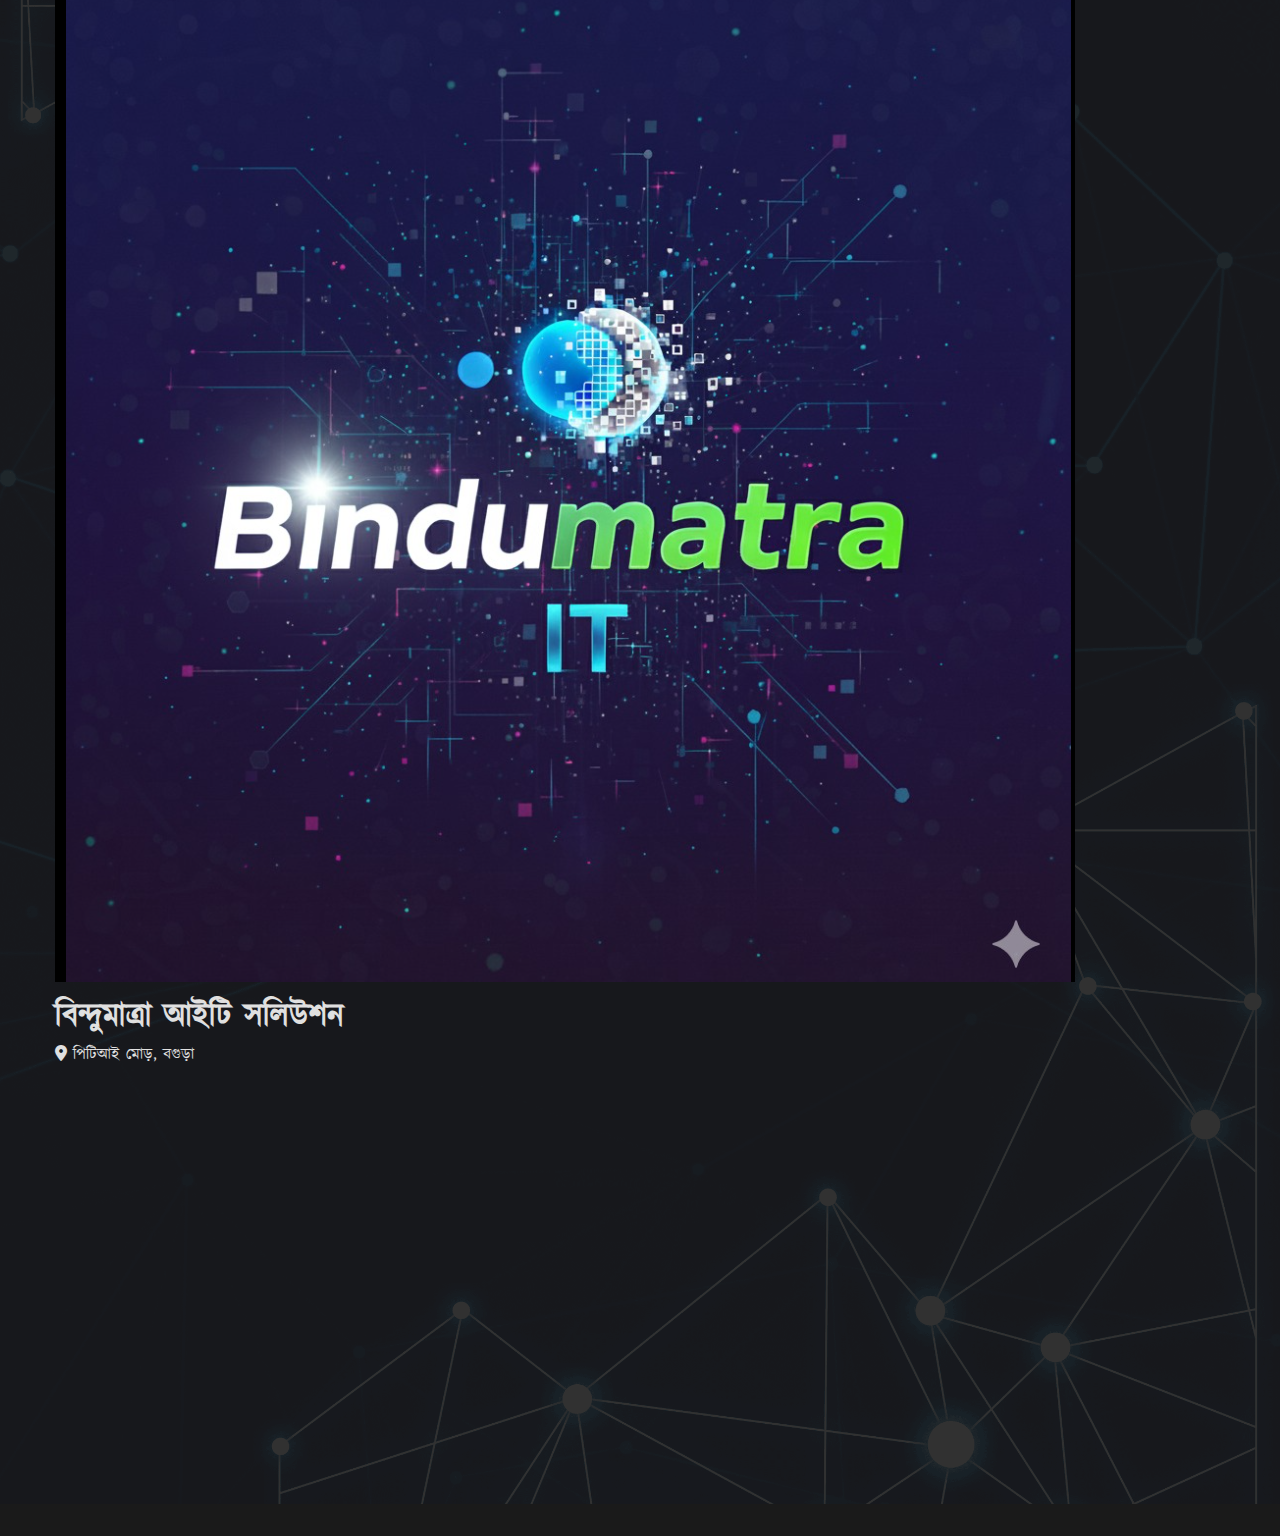
<file: index.html>
<!DOCTYPE html>
<html lang="bn">
<head>
    <meta charset="UTF-8">
    <meta name="viewport" content="width=device-width, initial-scale=1.0">
    <title>বিন্দুমাত্রা আইটি সলিউশন - Social Links</title>
    
    <!-- Favicon -->
    <link rel="icon" href="images/favicon.ico" type="image/x-icon">
    
    <!-- Custom CSS -->
    <link rel="stylesheet" href="style.css">
    
    <!-- Font Awesome for Icons -->
    <link rel="stylesheet" href="https://cdnjs.cloudflare.com/ajax/libs/font-awesome/6.5.2/css/all.min.css">
</head>
<body>

    <div class="main-container">
        <!-- Header Section -->
        <header class="profile-header">
            <div class="cover-photo"></div>
            <div class="profile-info">
                <img src="images/logo.png" alt="Company Logo" class="logo">
                <div class="profile-text">
                    <h1>বিন্দুমাত্রা আইটি সলিউশন</h1>
                    <p><i class="fas fa-map-marker-alt"></i> পিটিআই মোড়, বগুড়া</p>
                </div>
            </div>
        </header>

        <!-- About Section -->
        <section class="about-section">
            <h2>আমাদের সম্পর্কে</h2>
            <p>
                বিন্দুমাত্রা আইটি সলিউশন একটি আধুনিক প্রযুক্তি-ভিত্তিক প্রতিষ্ঠান। আমরা ওয়েব ডিজাইন, অ্যাপ ডেভেলপমেন্ট, এবং কাস্টম সফটওয়্যার তৈরিতে বিশেষ পারদর্শী। আমাদের লক্ষ্য হলো ব্যবসার প্রসারে ডিজিটাল সমাধান প্রদান করা। আমরা গুণগত মান এবং গ্রাহক সন্তুষ্টিতে বিশ্বাসী। আপনার স্বপ্নকে বাস্তবে রূপ দিতে আমরা সর্বদা প্রস্তুত।
            </p>
        </section>

        <!-- Links Section -->
        <section class="links-section">
            <!-- Facebook -->
            <a href="https://www.facebook.com/profile.php?id=61580476801857" target="_blank" class="link-box facebook">
                <i class="fab fa-facebook"></i>
                <span>ফেসবুক পেজ</span>
            </a>
            
            <!-- WhatsApp -->
            <a href="https://wa.me/8801745938158" target="_blank" class="link-box whatsapp">
                <i class="fab fa-whatsapp"></i>
                <span>হোয়াটসঅ্যাপে চ্যাট করুন</span>
            </a>
            
            <!-- Phone -->
            <div class="link-box phone">
                <i class="fas fa-phone-alt"></i>
                <div class="phone-numbers">
                    <span>ফোন/যোগাযোগ</span>
                    <div class="numbers">
                        <a href="tel:+8801745938158">+8801745-938158</a>
                        <a href="tel:+8801779973619">+8801779-973619</a>
                        <a href="tel:+8801966032460">+8801966-032460</a>
                    </div>
                </div>
            </div>

            <!-- Website -->
            <a href="https://bindumatra.it.solutions.netlify.app" target="_blank" class="link-box website">
                <i class="fas fa-globe"></i>
                <span>ওয়েবসাইট</span>
            </a>
        </section>
    </div>

</body>
</html>
</file>
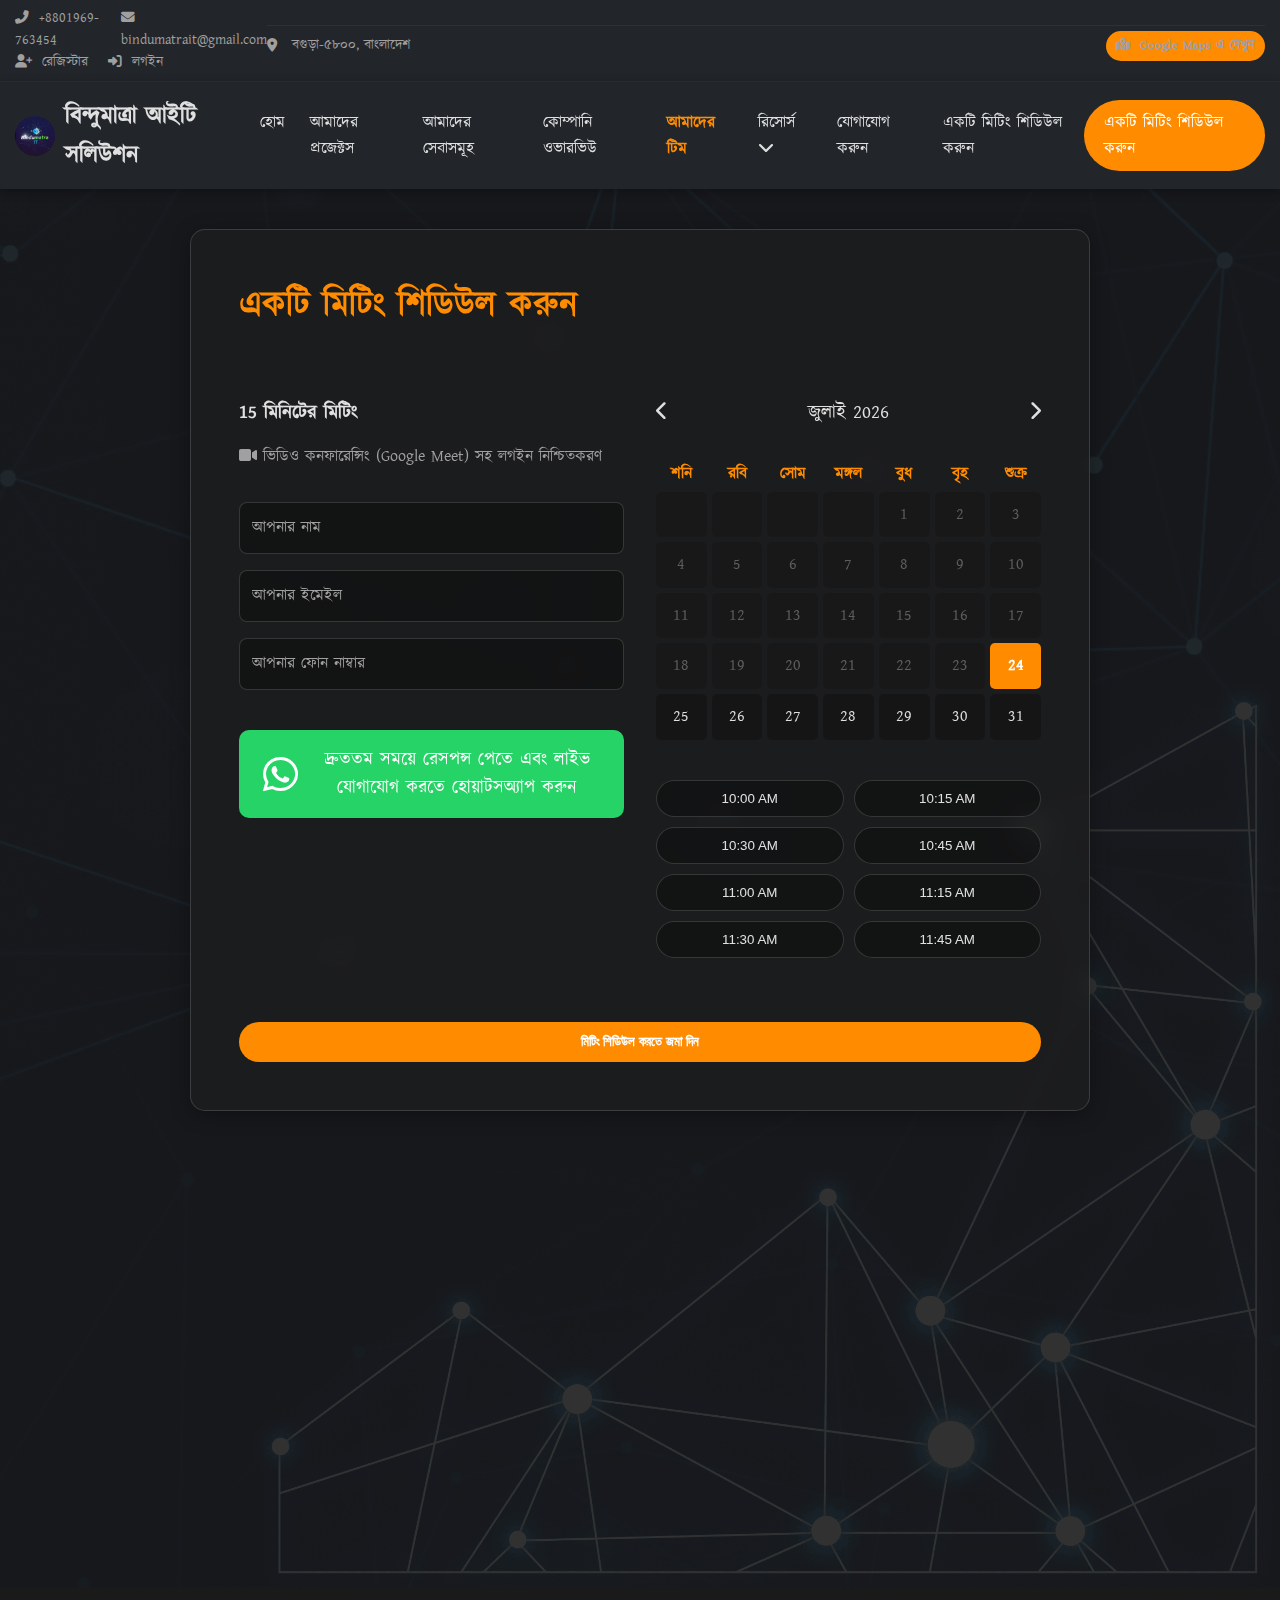
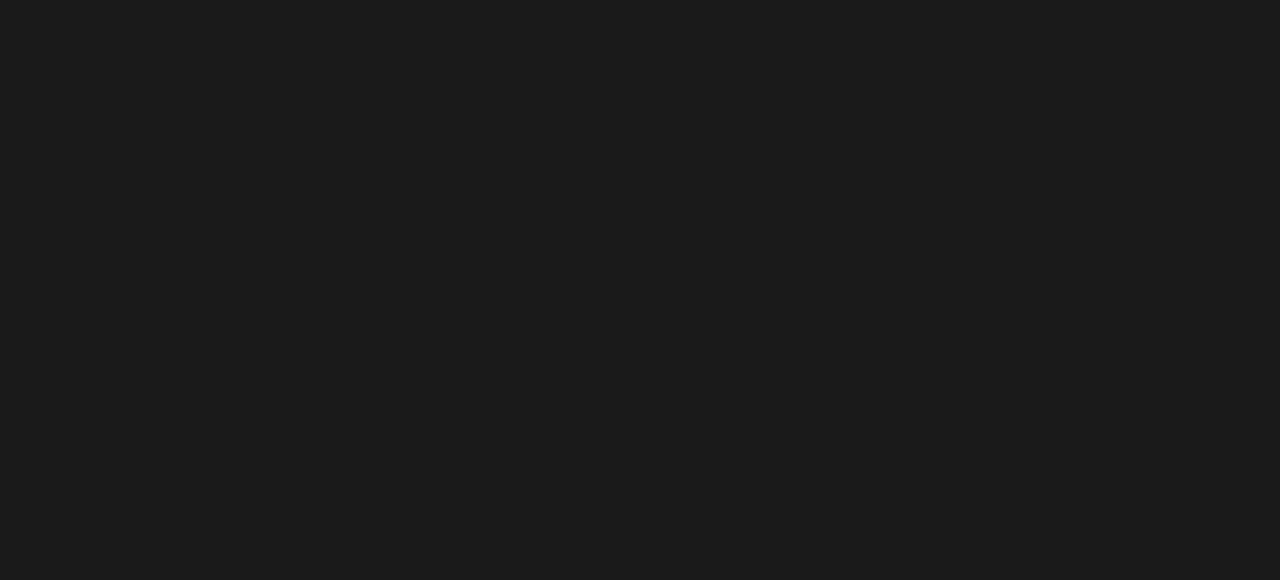
<file: appointment.html>
<!DOCTYPE html>
<html lang="bn">
<head>
    <meta charset="UTF-8">
    <meta name="viewport" content="width=device-width, initial-scale=1.0">
    <title>একটি মিটিং শিডিউল করুন - বিন্দুমাত্রা আইটি সলিউশন</title>
    <link rel="icon" href="images/favicon.ico" type="image/x-icon">
    <link rel="stylesheet" href="https://cdnjs.cloudflare.com/ajax/libs/font-awesome/6.5.2/css/all.min.css">
    <link rel="stylesheet" href="style.css">
</head>
<body>
    <!-- Top Header (Same as index.html) -->
    <div class="header-top">
        <!-- First Row: Phone and Email -->
        <div class="header-top-row">
            <div class="header-top-left">
                <a href="tel:+8801969763454"><i class="fas fa-phone-alt"></i> +8801969-763454</a>
                <a href="mailto:bindumatrait@gmail.com"><i class="fas fa-envelope"></i> bindumatrait@gmail.com</a>
            </div>
            <div class="header-top-right">
                <a href="register.html" id="register-btn"><i class="fas fa-user-plus"></i> রেজিস্টার</a>
                <a href="login.html" id="login-btn"><i class="fas fa-sign-in-alt"></i> লগইন</a>
            </div>
        </div>
        <!-- Second Row: Location and Map Button -->
        <div class="header-top-row header-top-secondary">
            <div class="header-top-left location-info">
                <a href="#" class="location-link"><i class="fas fa-map-marker-alt"></i> বগুড়া-৫৮০০, বাংলাদেশ</a>
            </div>
            <div class="header-top-right">
                <a href="https://maps.app.goo.gl/YhUV2nnABfP7qiTw5" target="_blank" class="view-on-maps-btn">
                    <i class="fas fa-map-marked-alt"></i> Google Maps এ দেখুন
                </a>
            </div>
        </div>
    </div>

    <!-- Navigation Bar (Same as index.html) -->
    <nav class="navbar">
        <a href="index.html" class="logo-container">
            <img src="images/logo.png" alt="Company Logo">
            <span class="company-name">বিন্দুমাত্রা আইটি সলিউশন</span>
        </a>
        <ul class="nav-links">
            <li><a href="index.html">হোম</a></li>
            <li><a href="projects.html">আমাদের প্রজেক্টস</a></li>
            <li><a href="services.html">আমাদের সেবাসমূহ</a></li>
            <li><a href="index.html#about-section">কোম্পানি ওভারভিউ</a></li>
            <li><a href="team.html" class="highlight-team-link">আমাদের টিম</a></li>
            <li class="dropdown">
                <a href="#">রিসোর্স <i class="fas fa-chevron-down"></i></a>
                <ul class="dropdown-menu">
                    <li><a href="#">ক্যারিয়ার</a></li>
                    <li><a href="#">ব্লগ</a></li>
                    <li><a href="#">FAQ</a></li>
                </ul>
            </li>
            <li><a href="#contact-footer">যোগাযোগ করুন</a></li>
            <li class="nav-mobile-buttons">
                <a href="appointment.html" class="schedule-btn schedule-meeting-button">একটি মিটিং শিডিউল করুন</a>
            </li>
        </ul>
        <div class="nav-buttons">
            <a href="appointment.html" class="schedule-btn schedule-meeting-button">একটি মিটিং শিডিউল করুন</a>
        </div>
        <div class="hamburger-menu">
            <i class="fas fa-bars"></i>
        </div>
    </nav>

    <div class="main-container appointment-container">
        <form id="appointmentForm" class="appointment-form">
            <h2>একটি মিটিং শিডিউল করুন</h2>
            <div class="appointment-details">
                <h3>15 মিনিটের মিটিং</h3>
                <p><i class="fas fa-video"></i> ভিডিও কনফারেন্সিং (Google Meet) সহ লগইন নিশ্চিতকরণ</p>
                <input type="text" name="name" placeholder="আপনার নাম" required>
                <input type="email" name="email" placeholder="আপনার ইমেইল" required>
                <input type="tel" name="phone" placeholder="আপনার ফোন নাম্বার" required>

                <!-- WhatsApp contact section -->
                <a href="https://wa.me/8801969763454" target="_blank" class="whatsapp-contact-box">
                    <i class="fab fa-whatsapp"></i>
                    <span>দ্রুততম সময়ে রেসপন্স পেতে এবং লাইভ যোগাযোগ করতে হোয়াটসঅ্যাপ করুন</span>
                </a>
            </div>
            <div class="appointment-calendar">
                <div class="calendar-header">
                    <span id="prevMonth"><i class="fas fa-chevron-left"></i></span>
                    <span id="currentMonthYear">নভেম্বর 2025</span>
                    <span id="nextMonth"><i class="fas fa-chevron-right"></i></span>
                </div>
                <div class="calendar-grid">
                    <span class="calendar-day-name">শনি</span>
                    <span class="calendar-day-name">রবি</span>
                    <span class="calendar-day-name">সোম</span>
                    <span class="calendar-day-name">মঙ্গল</span>
                    <span class="calendar-day-name">বুধ</span>
                    <span class="calendar-day-name">বৃহ</span>
                    <span class="calendar-day-name">শুক্র</span>
                    <!-- Days will be dynamically generated by JS -->
                    <span class="calendar-day empty-day"></span>
                    <span class="calendar-day past-day">1</span>
                    <span class="calendar-day past-day">2</span>
                    <span class="calendar-day past-day">3</span>
                    <span class="calendar-day past-day">4</span>
                    <span class="calendar-day past-day">5</span>
                    <span class="calendar-day past-day">6</span>
                    <span class="calendar-day past-day">7</span>
                    <span class="calendar-day past-day">8</span>
                    <span class="calendar-day past-day">9</span>
                    <span class="calendar-day past-day">10</span>
                    <span class="calendar-day past-day">11</span>
                    <span class="calendar-day past-day">12</span>
                    <span class="calendar-day past-day">13</span>
                    <span class="calendar-day selected-day" data-date="2025-11-14">14</span> <!-- Current date -->
                    <span class="calendar-day" data-date="2025-11-15">15</span>
                    <span class="calendar-day" data-date="2025-11-16">16</span>
                    <span class="calendar-day" data-date="2025-11-17">17</span>
                    <span class="calendar-day" data-date="2025-11-18">18</span>
                    <span class="calendar-day" data-date="2025-11-19">19</span>
                    <span class="calendar-day" data-date="2025-11-20">20</span>
                    <span class="calendar-day" data-date="2025-11-21">21</span>
                    <span class="calendar-day" data-date="2025-11-22">22</span>
                    <span class="calendar-day" data-date="2025-11-23">23</span>
                    <span class="calendar-day" data-date="2025-11-24">24</span>
                    <span class="calendar-day" data-date="2025-11-25">25</span>
                    <span class="calendar-day" data-date="2025-11-26">26</span>
                    <span class="calendar-day" data-date="2025-11-27">27</span>
                    <span class="calendar-day" data-date="2025-11-28">28</span>
                    <span class="calendar-day" data-date="2025-11-29">29</span>
                    <span class="calendar-day" data-date="2025-11-30">30</span>
                </div>
                <div class="time-slots">
                    <button type="button" class="time-slot-btn" data-time="10:00 AM">10:00 AM</button>
                    <button type="button" class="time-slot-btn" data-time="10:15 AM">10:15 AM</button>
                    <button type="button" class="time-slot-btn" data-time="10:30 AM">10:30 AM</button>
                    <button type="button" class="time-slot-btn" data-time="10:45 AM">10:45 AM</button>
                    <button type="button" class="time-slot-btn" data-time="11:00 AM">11:00 AM</button>
                    <button type="button" class="time-slot-btn" data-time="11:15 AM">11:15 AM</button>
                    <button type="button" class="time-slot-btn" data-time="11:30 AM">11:30 AM</button>
                    <button type="button" class="time-slot-btn" data-time="11:45 AM">11:45 AM</button>
                </div>
            </div>
            <button type="submit" class="submit-meeting-btn">মিটিং শিডিউল করতে জমা দিন</button>
        </form>
    </div>

    <!-- Footer (Same as index.html) -->
    <footer class="footer" id="contact-footer">
        <div class="main-container">
            <div class="footer-col">
                <h3>বিন্দুমাত্রা আইটি সলিউশন</h3>
                <p>বগুড়া, বাংলাদেশে অবস্থিত একটি প্রিমিয়ার আইটি এবং সফটওয়্যার ফার্ম। আমরা ডিজিটাল ডোমেনের বিভিন্ন সমাধান প্রদানে প্রতিশ্রুতিবদ্ধ।</p>
            </div>
            <div class="footer-col">
                <h3>কুইক লিঙ্কস</h3>
                <ul>
                    <li><a href="index.html#about-section">আমাদের সম্পর্কে</a></li>
                    <li><a href="services.html">আমাদের সেবাসমূহ</a></li>
                    <li><a href="projects.html">আমাদের প্রজেক্টস</a></li>
                    <li><a href="#">ব্লগ</a></li>
                    <li><a href="#">ক্যারিয়ার</a></li>
                </ul>
            </div>
            <div class="footer-col">
                <h3>সাপোর্ট</h3>
                <ul>
                    <li><a href="index.html#contact-links">যোগাযোগ করুন</a></li>
                    <li><a href="#">সাপোর্ট</a></li>
                    <li><a href="#">FAQ</a></li>
                    <li><a href="#">গোপনীয়তা নীতি</a></li>
                    <li><a href="#">শর্তাবলী</a></li>
                </ul>
            </div>
            <div class="footer-col footer-info">
                <h3>যোগাযোগের তথ্য</h3>
                <p><i class="fas fa-map-marker-alt"></i> পিটি আই মোড়, বগুড়া-৫৮০০</p>
                <p><i class="fas fa-envelope"></i> bindumatrait@gmail.com</p>
                <p><i class="fas fa-phone-alt"></i> +8801969763454</p>
                <div class="footer-social-links">
                    <a href="https://www.facebook.com/profile.php?id=61580476801857" target="_blank" title="Facebook"><i class="fab fa-facebook"></i></a>
                    <a href="https://wa.me/8801969763454" target="_blank" title="WhatsApp"><i class="fab fa-whatsapp"></i></a>
                    <a href="mailto:bindumatrait@gmail.com" title="Email"><i class="fas fa-envelope"></i></a>
                </div>
            </div>
            <div class="footer-bottom">
                <p>&copy; 2025 বিন্দুমাত্রা আইটি সলিউশন। সর্বস্বত্ব সংরক্ষিত।</p>
                <p>ডিজাইন ও ডেভেলপ করেছেন বিন্দুমাত্রা আইটি সলিউশনস।</p>
            </div>
        </div>
    </footer>

    <script src="script.js"></script>
    <script>
        // Dynamic calendar generation logic (moved from appointment.html to consolidate)
        // Ensure this script runs AFTER script.js to avoid re-initializing global listeners
        // Or better yet, move this into script.js if it's meant to be shared logic.
        // For now, if script.js is loaded first, the listeners in script.js will take precedence or coexist.

        // This block is for generating the calendar dates. The event listeners for selecting
        // dates and times, and the form submission are handled in script.js.
        document.addEventListener('DOMContentLoaded', () => {
            const today = new Date();
            let displayMonth = today.getMonth(); // 0-indexed
            let displayYear = today.getFullYear();
            const currentDay = today.getDate();

            const monthNames = [
                "জানুয়ারি", "ফেব্রুয়ারি", "মার্চ", "এপ্রিল", "মে", "জুন",
                "জুলাই", "আগস্ট", "সেপ্টেম্বর", "অক্টোবর", "নভেম্বর", "ডিসেম্বর"
            ];

            const currentMonthYearSpan = document.getElementById('currentMonthYear');
            const calendarGrid = document.querySelector('.appointment-calendar .calendar-grid');

            function generateCalendar(year, month) {
                if (!currentMonthYearSpan || !calendarGrid) return; // Ensure elements exist on the page

                currentMonthYearSpan.textContent = `${monthNames[month]} ${year}`;
                // Clear existing days, keep day names
                calendarGrid.innerHTML = `
                    <span class="calendar-day-name">শনি</span>
                    <span class="calendar-day-name">রবি</span>
                    <span class="calendar-day-name">সোম</span>
                    <span class="calendar-day-name">মঙ্গল</span>
                    <span class="calendar-day-name">বুধ</span>
                    <span class="calendar-day-name">বৃহ</span>
                    <span class="calendar-day-name">শুক্র</span>
                `;

                const firstDayOfMonth = new Date(year, month, 1).getDay(); // 0 for Sunday, 6 for Saturday
                const daysInMonth = new Date(year, month + 1, 0).getDate();

                // Calculate starting position for the first day of the month based on Saturday being the first day in the grid
                // This adjusts for different starting days of the week.
                // In my grid, Saturday is the first day. So, firstDayOfMonth = 6 (Saturday) maps to 0 empty slots.
                // firstDayOfMonth = 0 (Sunday) maps to 1 empty slot.
                let startGridDay = (firstDayOfMonth === 6) ? 0 : firstDayOfMonth + 1; // If firstDayOfMonth is Saturday (6), start with 0 empty days. Otherwise, it's (Sunday(0)+1=1) empty day, (Monday(1)+1=2) empty days etc.
                
                // Add empty days for previous month
                for (let i = 0; i < startGridDay; i++) {
                    const emptyDay = document.createElement('span');
                    emptyDay.classList.add('calendar-day', 'empty-day');
                    calendarGrid.appendChild(emptyDay);
                }

                // Days of the current month
                for (let day = 1; day <= daysInMonth; day++) {
                    const daySpan = document.createElement('span');
                    daySpan.classList.add('calendar-day');
                    daySpan.textContent = day;
                    daySpan.dataset.date = `${year}-${String(month + 1).padStart(2, '0')}-${String(day).padStart(2, '0')}`;

                    // Add past-day class for dates before today
                    const dateToCheck = new Date(year, month, day);
                    if (dateToCheck.setHours(0,0,0,0) < today.setHours(0,0,0,0)) {
                        daySpan.classList.add('past-day');
                    }
                    // Highlight current day if it's the displayed month and year
                    if (day === today.getDate() && month === today.getMonth() && year === today.getFullYear()) {
                        daySpan.classList.add('selected-day');
                    }

                    calendarGrid.appendChild(daySpan);
                }

                // Re-attach click listeners for newly generated days
                // This ensures the main script.js's logic for selecting dates is applied
                // to dynamically generated calendar days.
                const newCalendarDays = document.querySelectorAll('.calendar-day:not(.empty-day):not(.past-day)');
                newCalendarDays.forEach(day => {
                    day.addEventListener('click', () => {
                        document.querySelectorAll('.calendar-day').forEach(d => d.classList.remove('selected-day'));
                        day.classList.add('selected-day');
                        // The actual `selectedDate` variable in script.js is updated by the main listener.
                    });
                });
            }

            // Initial call
            generateCalendar(displayYear, displayMonth);

            const prevMonthBtn = document.getElementById('prevMonth');
            const nextMonthBtn = document.getElementById('nextMonth');

            if (prevMonthBtn) {
                prevMonthBtn.addEventListener('click', () => {
                    displayMonth--;
                    if (displayMonth < 0) {
                        displayMonth = 11;
                        displayYear--;
                    }
                    generateCalendar(displayYear, displayMonth);
                });
            }

            if (nextMonthBtn) {
                nextMonthBtn.addEventListener('click', () => {
                    displayMonth++;
                    if (displayMonth > 11) {
                        displayMonth = 0;
                        displayYear++;
                    }
                    generateCalendar(displayYear, displayMonth);
                });
            }
        });
    </script>
</body>
</html>
</file>
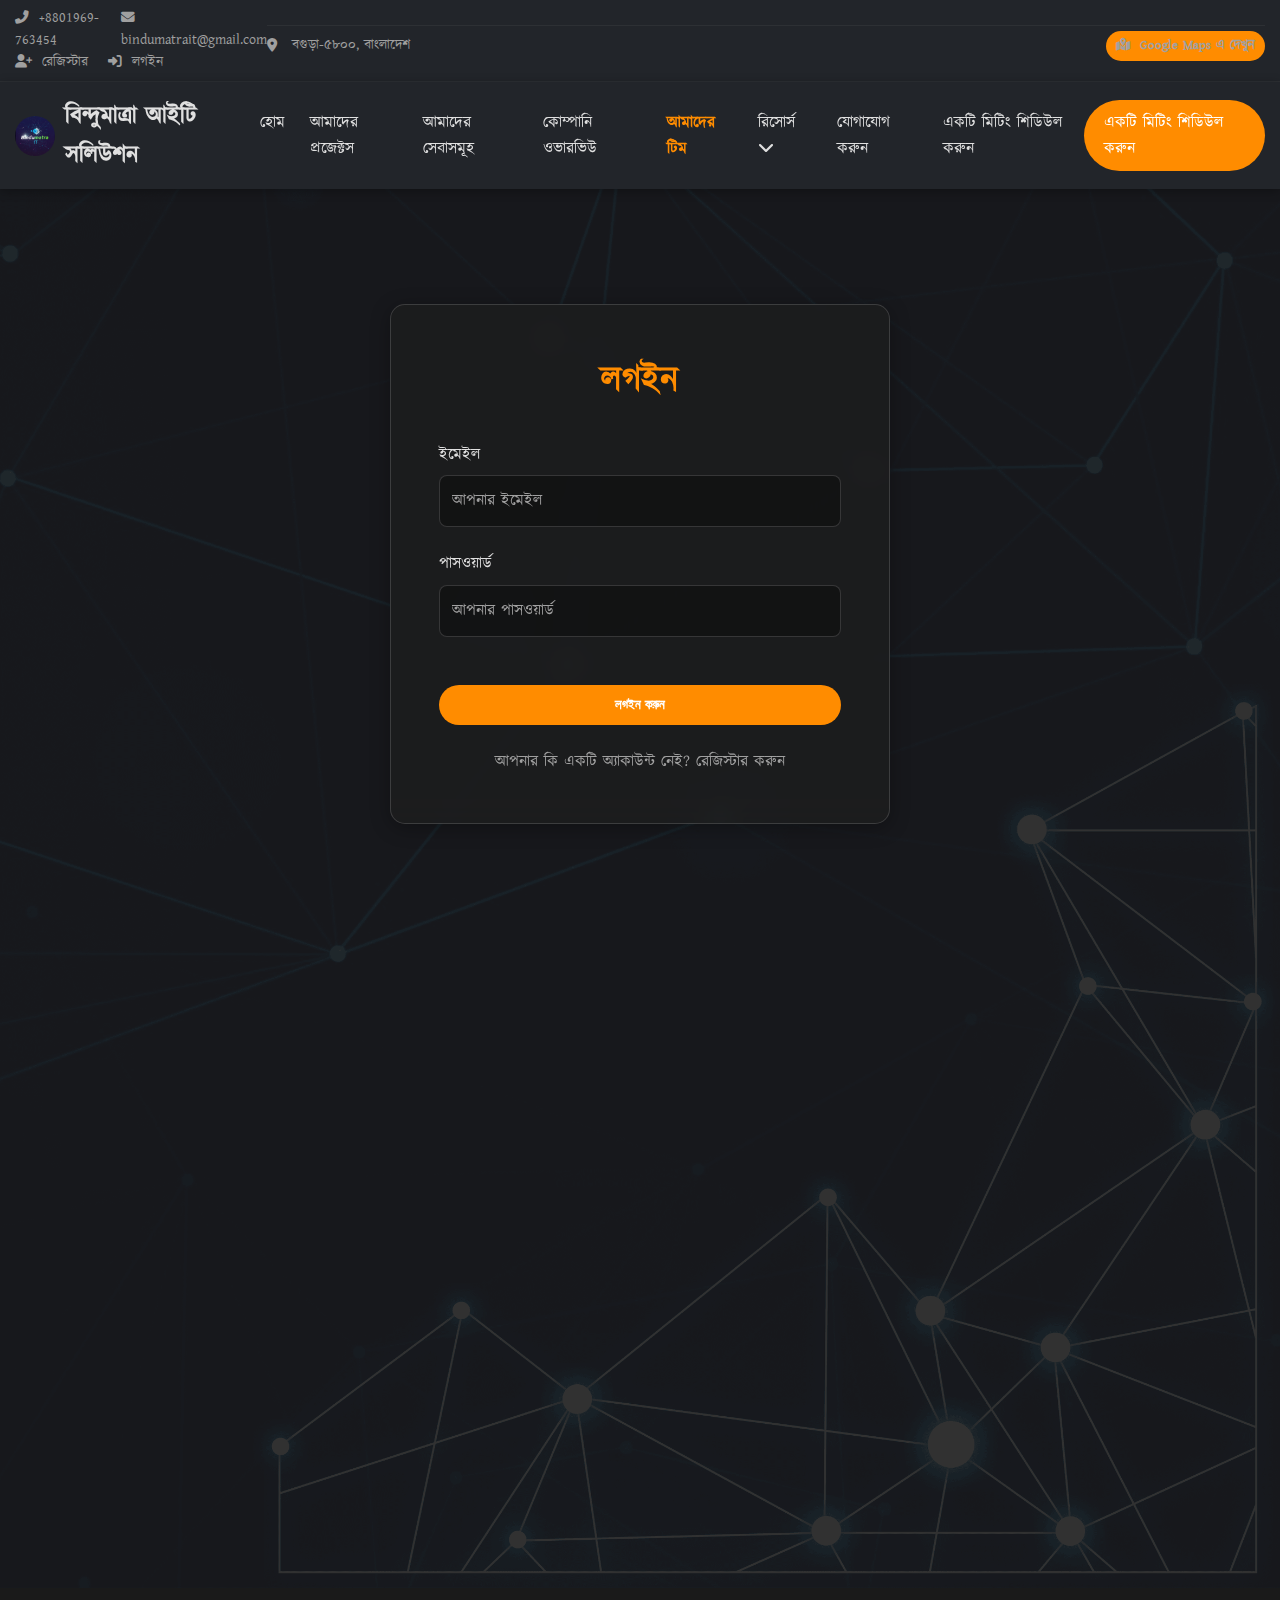
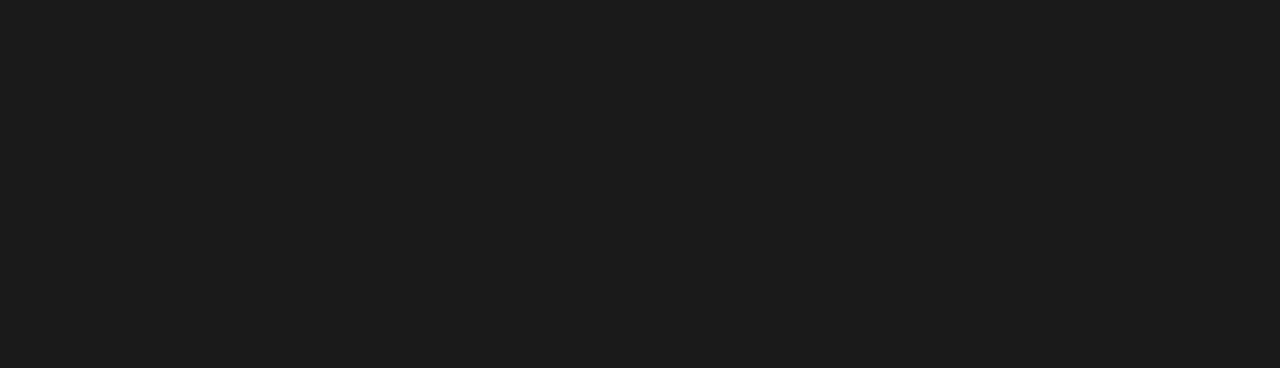
<file: login.html>
<!DOCTYPE html>
<html lang="bn">
<head>
    <meta charset="UTF-8">
    <meta name="viewport" content="width=device-width, initial-scale=1.0">
    <title>লগইন - বিন্দুমাত্রা আইটি সলিউশন</title>
    <link rel="icon" href="images/favicon.ico" type="image/x-icon">
    <link rel="stylesheet" href="https://cdnjs.cloudflare.com/ajax/libs/font-awesome/6.5.2/css/all.min.css">
    <link rel="stylesheet" href="style.css">
</head>
<body>
    <!-- Top Header (Same as index.html) -->
    <div class="header-top">
        <!-- First Row: Phone and Email -->
        <div class="header-top-row">
            <div class="header-top-left">
                <a href="tel:+8801969763454"><i class="fas fa-phone-alt"></i> +8801969-763454</a>
                <a href="mailto:bindumatrait@gmail.com"><i class="fas fa-envelope"></i> bindumatrait@gmail.com</a>
            </div>
            <div class="header-top-right">
                <a href="register.html" id="register-btn"><i class="fas fa-user-plus"></i> রেজিস্টার</a>
                <a href="login.html" id="login-btn"><i class="fas fa-sign-in-alt"></i> লগইন</a>
            </div>
        </div>
        <!-- Second Row: Location and Map Button -->
        <div class="header-top-row header-top-secondary">
            <div class="header-top-left location-info">
                <a href="#" class="location-link"><i class="fas fa-map-marker-alt"></i> বগুড়া-৫৮০০, বাংলাদেশ</a>
            </div>
            <div class="header-top-right">
                <a href="https://maps.app.goo.gl/YhUV2nnABfP7qiTw5" target="_blank" class="view-on-maps-btn">
                    <i class="fas fa-map-marked-alt"></i> Google Maps এ দেখুন
                </a>
            </div>
        </div>
    </div>

    <!-- Navigation Bar (Same as index.html) -->
    <nav class="navbar">
        <a href="index.html" class="logo-container">
            <img src="images/logo.png" alt="Company Logo">
            <span class="company-name">বিন্দুমাত্রা আইটি সলিউশন</span>
        </a>
        <ul class="nav-links">
            <li><a href="index.html">হোম</a></li>
            <li><a href="projects.html">আমাদের প্রজেক্টস</a></li>
            <li><a href="services.html">আমাদের সেবাসমূহ</a></li>
            <li><a href="index.html#about-section">কোম্পানি ওভারভিউ</a></li>
            <li><a href="team.html" class="highlight-team-link">আমাদের টিম</a></li>
            <li class="dropdown">
                <a href="#">রিসোর্স <i class="fas fa-chevron-down"></i></a>
                <ul class="dropdown-menu">
                    <li><a href="#">ক্যারিয়ার</a></li>
                    <li><a href="#">ব্লগ</a></li>
                    <li><a href="#">FAQ</a></li>
                </ul>
            </li>
            <li><a href="#contact-footer">যোগাযোগ করুন</a></li>
            <li class="nav-mobile-buttons">
                <a href="appointment.html" class="schedule-btn schedule-meeting-button">একটি মিটিং শিডিউল করুন</a>
            </li>
        </ul>
        <div class="nav-buttons">
            <a href="appointment.html" class="schedule-btn schedule-meeting-button">একটি মিটিং শিডিউল করুন</a>
        </div>
        <div class="hamburger-menu">
            <i class="fas fa-bars"></i>
        </div>
    </nav>

    <div class="main-container auth-container">
        <form class="auth-form" id="loginForm">
            <h2>লগইন</h2>
            <div class="input-group">
                <label for="email">ইমেইল</label>
                <input type="email" id="email" name="email" placeholder="আপনার ইমেইল" required>
            </div>
            <div class="input-group">
                <label for="password">পাসওয়ার্ড</label>
                <input type="password" id="password" name="password" placeholder="আপনার পাসওয়ার্ড" required>
            </div>
            <button type="submit" class="submit-btn">লগইন করুন</button>
            <a href="register.html" class="toggle-link">আপনার কি একটি অ্যাকাউন্ট নেই? রেজিস্টার করুন</a>
        </form>
    </div>

    <!-- Footer (Same as index.html) -->
    <footer class="footer" id="contact-footer">
        <div class="main-container">
            <div class="footer-col">
                <h3>বিন্দুমাত্রা আইটি সলিউশন</h3>
                <p>বগুড়া, বাংলাদেশে অবস্থিত একটি প্রিমিয়ার আইটি এবং সফটওয়্যার ফার্ম। আমরা ডিজিটাল ডোমেনের বিভিন্ন সমাধান প্রদানে প্রতিশ্রুতিবদ্ধ।</p>
            </div>
            <div class="footer-col">
                <h3>কুইক লিঙ্কস</h3>
                <ul>
                    <li><a href="index.html#about-section">আমাদের সম্পর্কে</a></li>
                    <li><a href="services.html">আমাদের সেবাসমূহ</a></li>
                    <li><a href="projects.html">আমাদের প্রজেক্টস</a></li>
                    <li><a href="#">ব্লগ</a></li>
                    <li><a href="#">ক্যারিয়ার</a></li>
                </ul>
            </div>
            <div class="footer-col">
                <h3>সাপোর্ট</h3>
                <ul>
                    <li><a href="index.html#contact-links">যোগাযোগ করুন</a></li>
                    <li><a href="#">সাপোর্ট</a></li>
                    <li><a href="#">FAQ</a></li>
                    <li><a href="#">গোপনীয়তা নীতি</a></li>
                    <li><a href="#">শর্তাবলী</a></li>
                </ul>
            </div>
            <div class="footer-col footer-info">
                <h3>যোগাযোগের তথ্য</h3>
                <p><i class="fas fa-map-marker-alt"></i> পিটি আই মোড়, বগুড়া-৫৮০০</p>
                <p><i class="fas fa-envelope"></i> bindumatrait@gmail.com</p>
                <p><i class="fas fa-phone-alt"></i> +8801969763454</p>
                <div class="footer-social-links">
                    <a href="https://www.facebook.com/profile.php?id=61580476801857" target="_blank" title="Facebook"><i class="fab fa-facebook"></i></a>
                    <a href="https://wa.me/8801969763454" target="_blank" title="WhatsApp"><i class="fab fa-whatsapp"></i></a>
                    <a href="mailto:bindumatrait@gmail.com" title="Email"><i class="fas fa-envelope"></i></a>
                </div>
            </div>
            <div class="footer-bottom">
                <p>&copy; 2025 বিন্দুমাত্রা আইটি সলিউশন। সর্বস্বত্ব সংরক্ষিত।</p>
                <p>ডিজাইন ও ডেভেলপ করেছেন বিন্দুমাত্রা আইটি সলিউশনস।</p>
            </div>
        </div>
    </footer>

    <script src="script.js"></script>
</body>
</html>
</file>
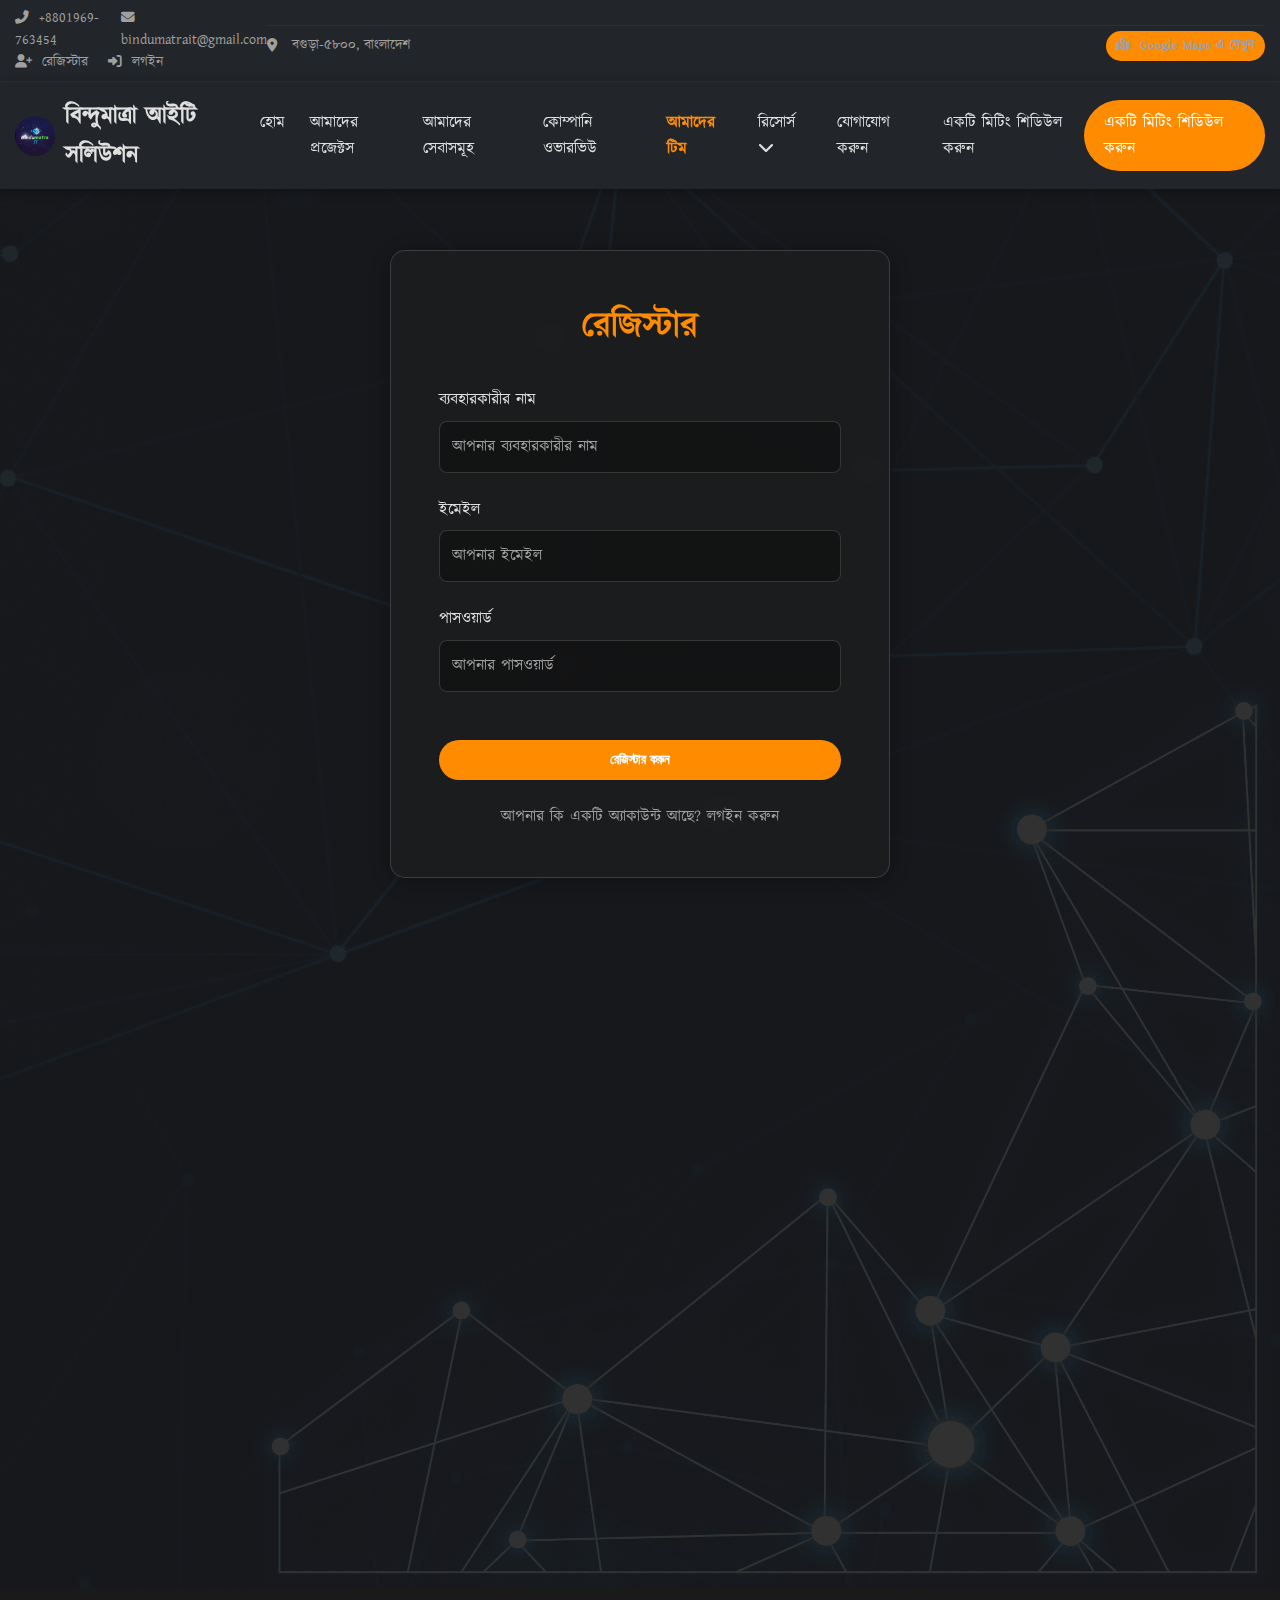
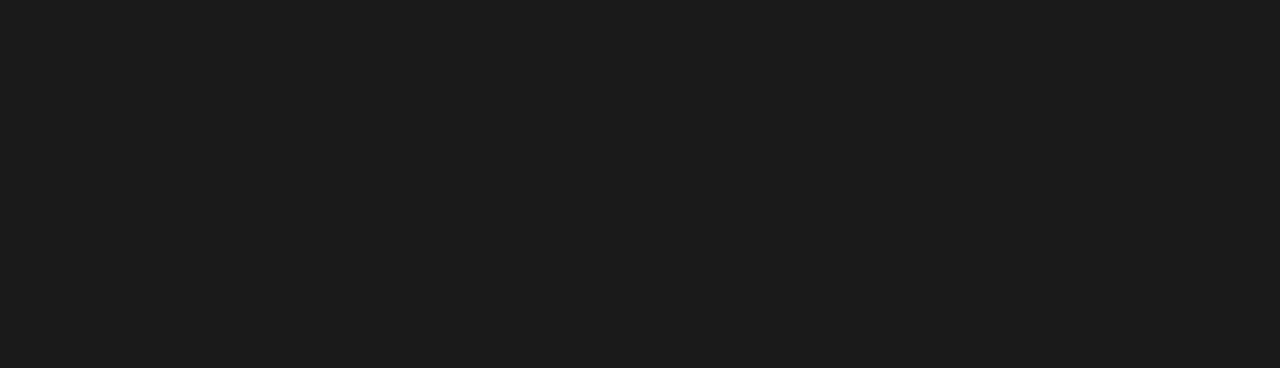
<file: register.html>
<!DOCTYPE html>
<html lang="bn">
<head>
    <meta charset="UTF-8">
    <meta name="viewport" content="width=device-width, initial-scale=1.0">
    <title>রেজিস্টার - বিন্দুমাত্রা আইটি সলিউশন</title>
    <link rel="icon" href="images/favicon.ico" type="image/x-icon">
    <link rel="stylesheet" href="https://cdnjs.cloudflare.com/ajax/libs/font-awesome/6.5.2/css/all.min.css">
    <link rel="stylesheet" href="style.css">
</head>
<body>
    <!-- Top Header (Same as index.html) -->
    <div class="header-top">
        <!-- First Row: Phone and Email -->
        <div class="header-top-row">
            <div class="header-top-left">
                <a href="tel:+8801969763454"><i class="fas fa-phone-alt"></i> +8801969-763454</a>
                <a href="mailto:bindumatrait@gmail.com"><i class="fas fa-envelope"></i> bindumatrait@gmail.com</a>
            </div>
            <div class="header-top-right">
                <a href="register.html" id="register-btn"><i class="fas fa-user-plus"></i> রেজিস্টার</a>
                <a href="login.html" id="login-btn"><i class="fas fa-sign-in-alt"></i> লগইন</a>
            </div>
        </div>
        <!-- Second Row: Location and Map Button -->
        <div class="header-top-row header-top-secondary">
            <div class="header-top-left location-info">
                <a href="#" class="location-link"><i class="fas fa-map-marker-alt"></i> বগুড়া-৫৮০০, বাংলাদেশ</a>
            </div>
            <div class="header-top-right">
                <a href="https://maps.app.goo.gl/YhUV2nnABfP7qiTw5" target="_blank" class="view-on-maps-btn">
                    <i class="fas fa-map-marked-alt"></i> Google Maps এ দেখুন
                </a>
            </div>
        </div>
    </div>

    <!-- Navigation Bar (Same as index.html) -->
    <nav class="navbar">
        <a href="index.html" class="logo-container">
            <img src="images/logo.png" alt="Company Logo">
            <span class="company-name">বিন্দুমাত্রা আইটি সলিউশন</span>
        </a>
        <ul class="nav-links">
            <li><a href="index.html">হোম</a></li>
            <li><a href="projects.html">আমাদের প্রজেক্টস</a></li>
            <li><a href="services.html">আমাদের সেবাসমূহ</a></li>
            <li><a href="index.html#about-section">কোম্পানি ওভারভিউ</a></li>
            <li><a href="team.html" class="highlight-team-link">আমাদের টিম</a></li>
            <li class="dropdown">
                <a href="#">রিসোর্স <i class="fas fa-chevron-down"></i></a>
                <ul class="dropdown-menu">
                    <li><a href="#">ক্যারিয়ার</a></li>
                    <li><a href="#">ব্লগ</a></li>
                    <li><a href="#">FAQ</a></li>
                </ul>
            </li>
            <li><a href="#contact-footer">যোগাযোগ করুন</a></li>
            <li class="nav-mobile-buttons">
                <a href="appointment.html" class="schedule-btn schedule-meeting-button">একটি মিটিং শিডিউল করুন</a>
            </li>
        </ul>
        <div class="nav-buttons">
            <a href="appointment.html" class="schedule-btn schedule-meeting-button">একটি মিটিং শিডিউল করুন</a>
        </div>
        <div class="hamburger-menu">
            <i class="fas fa-bars"></i>
        </div>
    </nav>

    <div class="main-container auth-container">
        <form class="auth-form" id="registerForm">
            <h2>রেজিস্টার</h2>
            <div class="input-group">
                <label for="username">ব্যবহারকারীর নাম</label>
                <input type="text" id="username" name="username" placeholder="আপনার ব্যবহারকারীর নাম" required>
            </div>
            <div class="input-group">
                <label for="email">ইমেইল</label>
                <input type="email" id="email" name="email" placeholder="আপনার ইমেইল" required>
            </div>
            <div class="input-group">
                <label for="password">পাসওয়ার্ড</label>
                <input type="password" id="password" name="password" placeholder="আপনার পাসওয়ার্ড" required>
            </div>
            <button type="submit" class="submit-btn">রেজিস্টার করুন</button>
            <a href="login.html" class="toggle-link">আপনার কি একটি অ্যাকাউন্ট আছে? লগইন করুন</a>
        </form>
    </div>

    <!-- Footer (Same as index.html) -->
    <footer class="footer" id="contact-footer">
        <div class="main-container">
            <div class="footer-col">
                <h3>বিন্দুমাত্রা আইটি সলিউশন</h3>
                <p>বগুড়া, বাংলাদেশে অবস্থিত একটি প্রিমিয়ার আইটি এবং সফটওয়্যার ফার্ম। আমরা ডিজিটাল ডোমেনের বিভিন্ন সমাধান প্রদানে প্রতিশ্রুতিবদ্ধ।</p>
            </div>
            <div class="footer-col">
                <h3>কুইক লিঙ্কস</h3>
                <ul>
                    <li><a href="index.html#about-section">আমাদের সম্পর্কে</a></li>
                    <li><a href="services.html">আমাদের সেবাসমূহ</a></li>
                    <li><a href="projects.html">আমাদের প্রজেক্টস</a></li>
                    <li><a href="#">ব্লগ</a></li>
                    <li><a href="#">ক্যারিয়ার</a></li>
                </ul>
            </div>
            <div class="footer-col">
                <h3>সাপোর্ট</h3>
                <ul>
                    <li><a href="index.html#contact-links">যোগাযোগ করুন</a></li>
                    <li><a href="#">সাপোর্ট</a></li>
                    <li><a href="#">FAQ</a></li>
                    <li><a href="#">গোপনীয়তা নীতি</a></li>
                    <li><a href="#">শর্তাবলী</a></li>
                </ul>
            </div>
            <div class="footer-col footer-info">
                <h3>যোগাযোগের তথ্য</h3>
                <p><i class="fas fa-map-marker-alt"></i> পিটি আই মোড়, বগুড়া-৫৮০০</p>
                <p><i class="fas fa-envelope"></i> bindumatrait@gmail.com</p>
                <p><i class="fas fa-phone-alt"></i> +8801969763454</p>
                <div class="footer-social-links">
                    <a href="https://www.facebook.com/profile.php?id=61580476801857" target="_blank" title="Facebook"><i class="fab fa-facebook"></i></a>
                    <a href="https://wa.me/8801969763454" target="_blank" title="WhatsApp"><i class="fab fa-whatsapp"></i></a>
                    <a href="mailto:bindumatrait@gmail.com" title="Email"><i class="fas fa-envelope"></i></a>
                </div>
            </div>
            <div class="footer-bottom">
                <p>&copy; 2025 বিন্দুমাত্রা আইটি সলিউশন। সর্বস্বত্ব সংরক্ষিত।</p>
                <p>ডিজাইন ও ডেভেলপ করেছেন বিন্দুমাত্রা আইটি সলিউশনস।</p>
            </div>
        </div>
    </footer>

    <script src="script.js"></script>
</body>
</html>
</file>
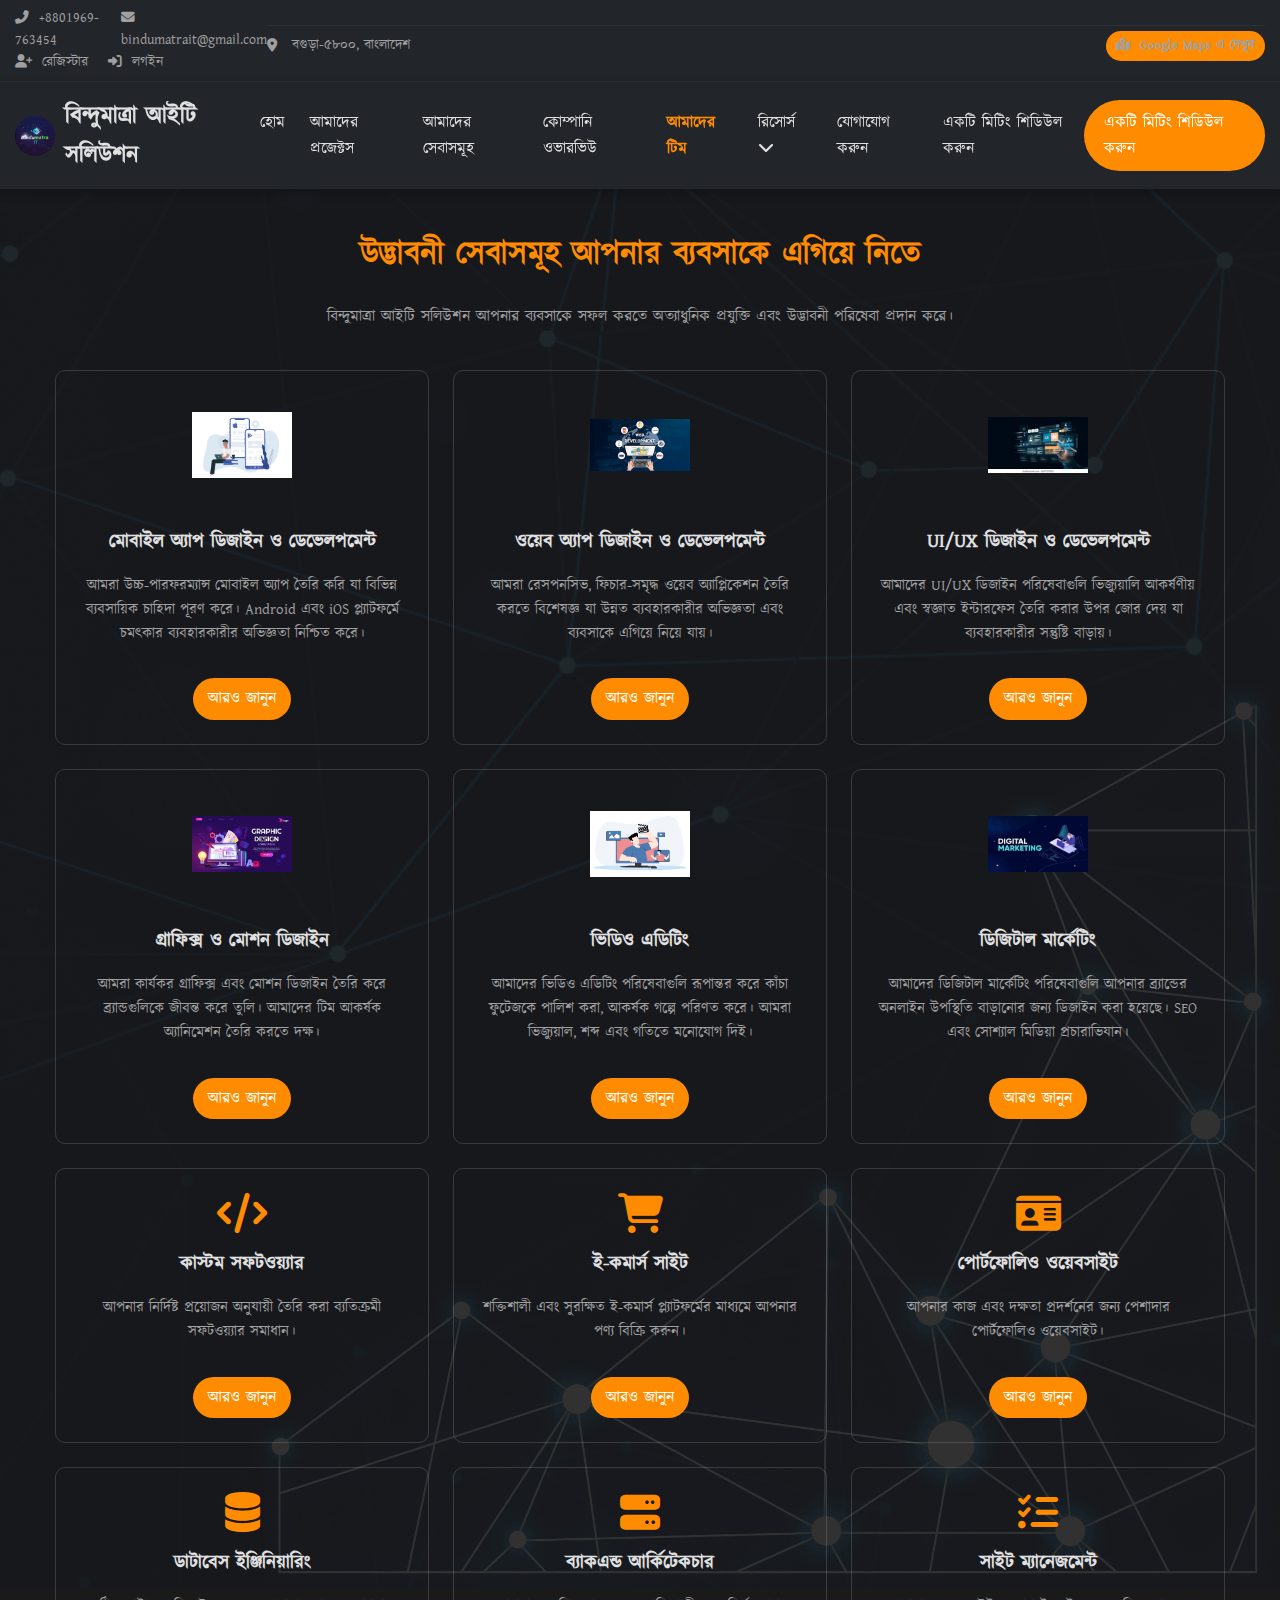
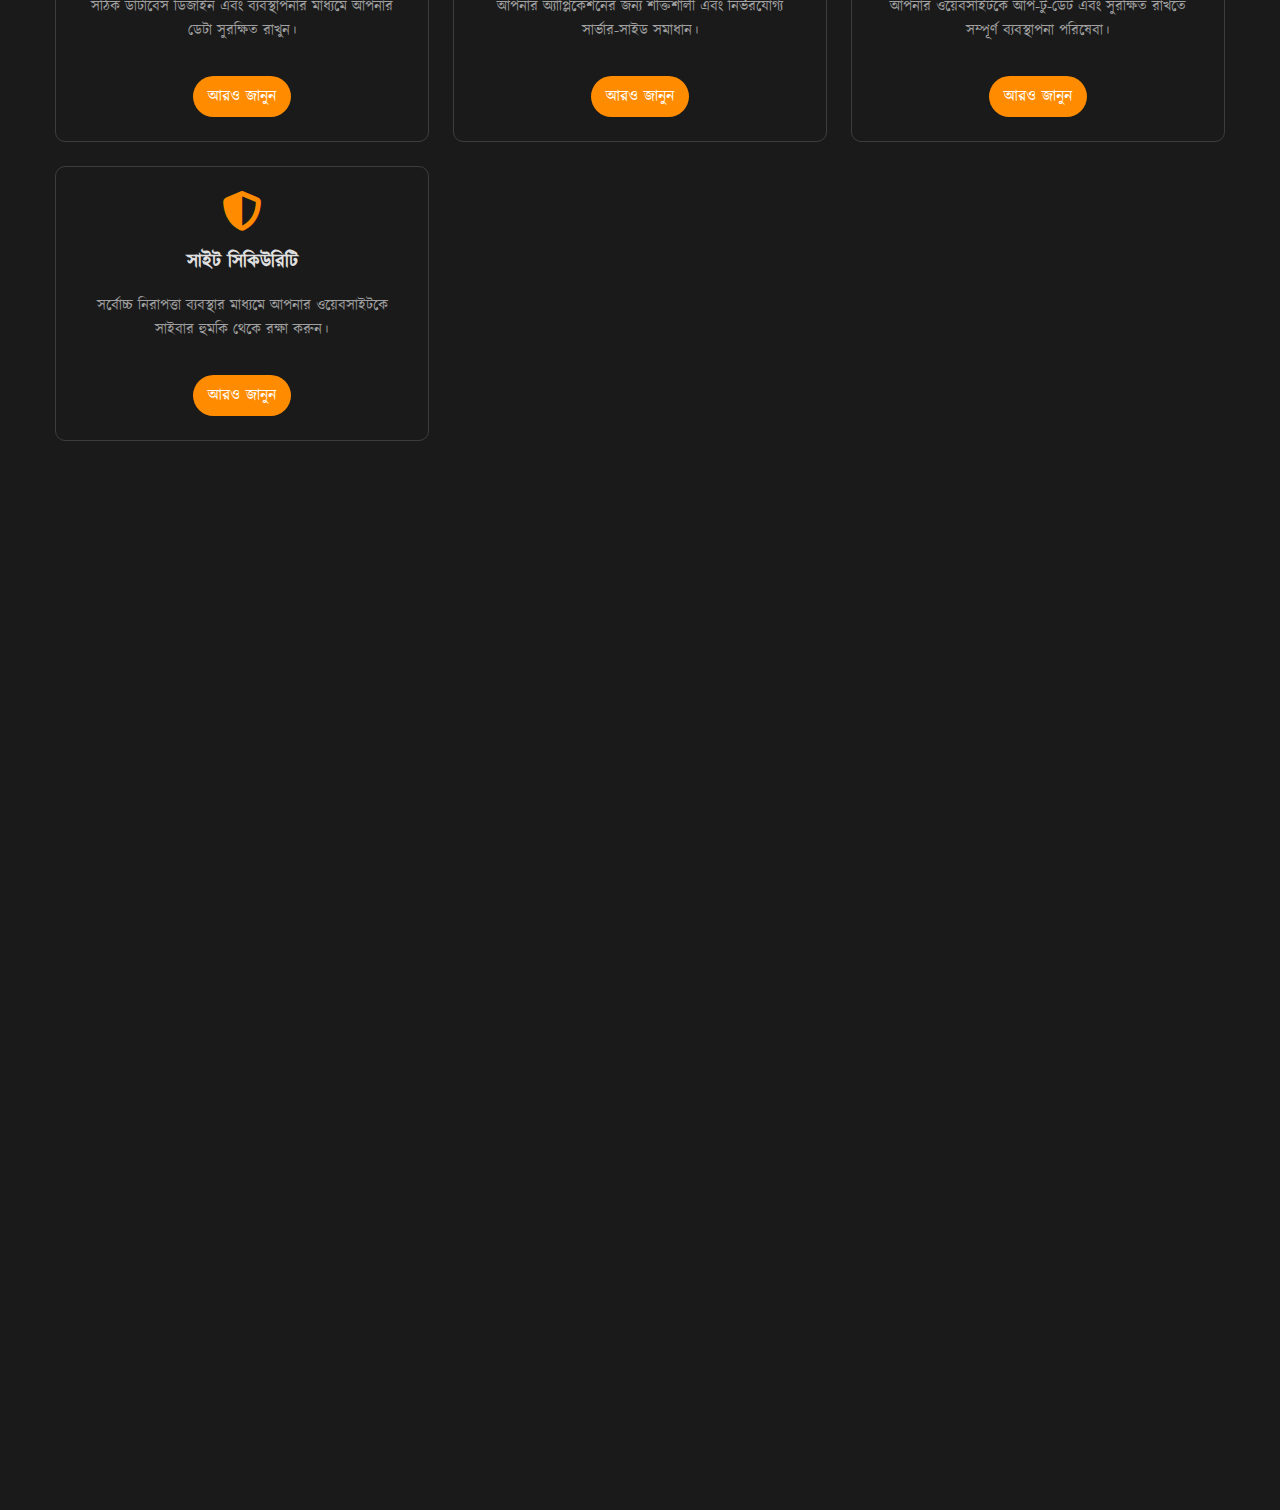
<file: services.html>
<!DOCTYPE html>
<html lang="bn">
<head>
    <meta charset="UTF-8">
    <meta name="viewport" content="width=device-width, initial-scale=1.0">
    <title>আমাদের সেবাসমূহ - বিন্দুমাত্রা আইটি সলিউশন</title>
    <link rel="icon" href="images/favicon.ico" type="image/x-icon">
    <link rel="stylesheet" href="https://cdnjs.cloudflare.com/ajax/libs/font-awesome/6.5.2/css/all.min.css">
    <!-- এখানে CSS ফাইলের লিঙ্ক সংশোধন করা হয়েছে -->
    <link rel="stylesheet" href="style.css">
</head>
<body>
    <!-- Top Header (Same as index.html) -->
    <div class="header-top">
        <!-- First Row: Phone and Email -->
        <div class="header-top-row">
            <div class="header-top-left">
                <a href="tel:+8801969763454"><i class="fas fa-phone-alt"></i> +8801969-763454</a>
                <a href="mailto:bindumatrait@gmail.com"><i class="fas fa-envelope"></i> bindumatrait@gmail.com</a>
            </div>
            <div class="header-top-right">
                <a href="register.html" id="register-btn"><i class="fas fa-user-plus"></i> রেজিস্টার</a>
                <a href="login.html" id="login-btn"><i class="fas fa-sign-in-alt"></i> লগইন</a>
            </div>
        </div>
        <!-- Second Row: Location and Map Button -->
        <div class="header-top-row header-top-secondary">
            <div class="header-top-left location-info">
                <a href="#" class="location-link"><i class="fas fa-map-marker-alt"></i> বগুড়া-৫৮০০, বাংলাদেশ</a>
            </div>
            <div class="header-top-right">
                <a href="https://maps.app.goo.gl/YhUV2nnABfP7qiTw5" target="_blank" class="view-on-maps-btn">
                    <i class="fas fa-map-marked-alt"></i> Google Maps এ দেখুন
                </a>
            </div>
        </div>
    </div>

    <!-- Navigation Bar (Same as index.html) -->
    <nav class="navbar">
        <a href="index.html" class="logo-container">
            <img src="images/logo.png" alt="Company Logo">
            <span class="company-name">বিন্দুমাত্রা আইটি সলিউশন</span>
        </a>
        <ul class="nav-links">
            <li><a href="index.html">হোম</a></li>
            <li><a href="projects.html">আমাদের প্রজেক্টস</a></li>
            <li><a href="services.html">আমাদের সেবাসমূহ</a></li>
            <li><a href="index.html#about-section">কোম্পানি ওভারভিউ</a></li>
            <li><a href="team.html" class="highlight-team-link">আমাদের টিম</a></li>
            <li class="dropdown">
                <a href="#">রিসোর্স <i class="fas fa-chevron-down"></i></a>
                <ul class="dropdown-menu">
                    <li><a href="#">ক্যারিয়ার</a></li>
                    <li><a href="#">ব্লগ</a></li>
                    <li><a href="#">FAQ</a></li>
                </ul>
            </li>
            <li><a href="#contact-footer">যোগাযোগ করুন</a></li>
            <li class="nav-mobile-buttons">
                <a href="appointment.html" class="schedule-btn schedule-meeting-button">একটি মিটিং শিডিউল করুন</a>
            </li>
        </ul>
        <div class="nav-buttons">
            <a href="appointment.html" class="schedule-btn schedule-meeting-button">একটি মিটিং শিডিউল করুন</a>
        </div>
        <div class="hamburger-menu">
            <i class="fas fa-bars"></i>
        </div>
    </nav>

    <div class="main-container">
        <!-- Services Section -->
        <section class="services-full-section section-card">
            <h2>উদ্ভাবনী সেবাসমূহ আপনার ব্যবসাকে এগিয়ে নিতে</h2>
            <p style="text-align: center; color: var(--secondary-text); margin-bottom: 2.5rem;">
                বিন্দুমাত্রা আইটি সলিউশন আপনার ব্যবসাকে সফল করতে অত্যাধুনিক প্রযুক্তি এবং উদ্ভাবনী পরিষেবা প্রদান করে।
            </p>
            <div class="service-grid">
                <!-- Service 1 -->
                <div class="service-card">
                    <img src="images/app_dev.png" alt="Mobile App Development" style="width: 100px; height: 100px; object-fit: contain; margin-bottom: 1rem;">
                    <h3>মোবাইল অ্যাপ ডিজাইন ও ডেভেলপমেন্ট</h3>
                    <p>আমরা উচ্চ-পারফরম্যান্স মোবাইল অ্যাপ তৈরি করি যা বিভিন্ন ব্যবসায়িক চাহিদা পূরণ করে। Android এবং iOS প্ল্যাটফর্মে চমৎকার ব্যবহারকারীর অভিজ্ঞতা নিশ্চিত করে।</p>
                    <a href="#" class="learn-more-btn">আরও জানুন</a>
                </div>
                <!-- Service 2 -->
                <div class="service-card">
                    <img src="images/web_dev.png" alt="Web App Development" style="width: 100px; height: 100px; object-fit: contain; margin-bottom: 1rem;">
                    <h3>ওয়েব অ্যাপ ডিজাইন ও ডেভেলপমেন্ট</h3>
                    <p>আমরা রেসপনসিভ, ফিচার-সমৃদ্ধ ওয়েব অ্যাপ্লিকেশন তৈরি করতে বিশেষজ্ঞ যা উন্নত ব্যবহারকারীর অভিজ্ঞতা এবং ব্যবসাকে এগিয়ে নিয়ে যায়।</p>
                    <a href="#" class="learn-more-btn">আরও জানুন</a>
                </div>
                <!-- Service 3 -->
                <div class="service-card">
                    <img src="images/ui_ux.png" alt="UI/UX Design & Development" style="width: 100px; height: 100px; object-fit: contain; margin-bottom: 1rem;">
                    <h3>UI/UX ডিজাইন ও ডেভেলপমেন্ট</h3>
                    <p>আমাদের UI/UX ডিজাইন পরিষেবাগুলি ভিজ্যুয়ালি আকর্ষণীয় এবং স্বজ্ঞাত ইন্টারফেস তৈরি করার উপর জোর দেয় যা ব্যবহারকারীর সন্তুষ্টি বাড়ায়।</p>
                    <a href="#" class="learn-more-btn">আরও জানুন</a>
                </div>
                <!-- Service 4 -->
                <div class="service-card">
                    <img src="images/graphics.png" alt="Graphics & Motion Design" style="width: 100px; height: 100px; object-fit: contain; margin-bottom: 1rem;">
                    <h3>গ্রাফিক্স ও মোশন ডিজাইন</h3>
                    <p>আমরা কার্যকর গ্রাফিক্স এবং মোশন ডিজাইন তৈরি করে ব্র্যান্ডগুলিকে জীবন্ত করে তুলি। আমাদের টিম আকর্ষক অ্যানিমেশন তৈরি করতে দক্ষ।</p>
                    <a href="#" class="learn-more-btn">আরও জানুন</a>
                </div>
                <!-- Service 5 -->
                <div class="service-card">
                    <img src="images/video_editing.png" alt="Video Editing" style="width: 100px; height: 100px; object-fit: contain; margin-bottom: 1rem;">
                    <h3>ভিডিও এডিটিং</h3>
                    <p>আমাদের ভিডিও এডিটিং পরিষেবাগুলি রূপান্তর করে কাঁচা ফুটেজকে পালিশ করা, আকর্ষক গল্পে পরিণত করে। আমরা ভিজ্যুয়াল, শব্দ এবং গতিতে মনোযোগ দিই।</p>
                    <a href="#" class="learn-more-btn">আরও জানুন</a>
                </div>
                <!-- Service 6 -->
                <div class="service-card">
                    <img src="images/digital_marketing.png" alt="Digital Marketing" style="width: 100px; height: 100px; object-fit: contain; margin-bottom: 1rem;">
                    <h3>ডিজিটাল মার্কেটিং</h3>
                    <p>আমাদের ডিজিটাল মার্কেটিং পরিষেবাগুলি আপনার ব্র্যান্ডের অনলাইন উপস্থিতি বাড়ানোর জন্য ডিজাইন করা হয়েছে। SEO এবং সোশ্যাল মিডিয়া প্রচারাভিযান।</p>
                    <a href="#" class="learn-more-btn">আরও জানুন</a>
                </div>
                 <div class="service-card">
                    <i class="fas fa-code"></i>
                    <h3>কাস্টম সফটওয়্যার</h3>
                    <p>আপনার নির্দিষ্ট প্রয়োজন অনুযায়ী তৈরি করা ব্যতিক্রমী সফটওয়্যার সমাধান।</p>
                    <a href="#" class="learn-more-btn">আরও জানুন</a>
                </div>
                <div class="service-card">
                    <i class="fas fa-shopping-cart"></i>
                    <h3>ই-কমার্স সাইট</h3>
                    <p>শক্তিশালী এবং সুরক্ষিত ই-কমার্স প্ল্যাটফর্মের মাধ্যমে আপনার পণ্য বিক্রি করুন।</p>
                    <a href="#" class="learn-more-btn">আরও জানুন</a>
                </div>
                <div class="service-card">
                    <i class="fas fa-id-card"></i>
                    <h3>পোর্টফোলিও ওয়েবসাইট</h3>
                    <p>আপনার কাজ এবং দক্ষতা প্রদর্শনের জন্য পেশাদার পোর্টফোলিও ওয়েবসাইট।</p>
                    <a href="#" class="learn-more-btn">আরও জানুন</a>
                </div>
                <div class="service-card">
                    <i class="fas fa-database"></i>
                    <h3>ডাটাবেস ইঞ্জিনিয়ারিং</h3>
                    <p>সঠিক ডাটাবেস ডিজাইন এবং ব্যবস্থাপনার মাধ্যমে আপনার ডেটা সুরক্ষিত রাখুন।</p>
                    <a href="#" class="learn-more-btn">আরও জানুন</a>
                </div>
                <div class="service-card">
                    <i class="fas fa-server"></i>
                    <h3>ব্যাকএন্ড আর্কিটেকচার</h3>
                    <p>আপনার অ্যাপ্লিকেশনের জন্য শক্তিশালী এবং নির্ভরযোগ্য সার্ভার-সাইড সমাধান।</p>
                    <a href="#" class="learn-more-btn">আরও জানুন</a>
                </div>
                 <div class="service-card">
                    <i class="fas fa-tasks"></i>
                    <h3>সাইট ম্যানেজমেন্ট</h3>
                    <p>আপনার ওয়েবসাইটকে আপ-টু-ডেট এবং সুরক্ষিত রাখতে সম্পূর্ণ ব্যবস্থাপনা পরিষেবা।</p>
                    <a href="#" class="learn-more-btn">আরও জানুন</a>
                </div>
                <div class="service-card">
                    <i class="fas fa-shield-alt"></i>
                    <h3>সাইট সিকিউরিটি</h3>
                    <p>সর্বোচ্চ নিরাপত্তা ব্যবস্থার মাধ্যমে আপনার ওয়েবসাইটকে সাইবার হুমকি থেকে রক্ষা করুন।</p>
                    <a href="#" class="learn-more-btn">আরও জানুন</a>
                </div>
            </div>
        </section>
    </div>

    <!-- Footer (Same as index.html) -->
    <footer class="footer" id="contact-footer">
        <div class="main-container">
            <div class="footer-col">
                <h3>বিন্দুমাত্রা আইটি সলিউশন</h3>
                <p>বগুড়া, বাংলাদেশে অবস্থিত একটি প্রিমিয়ার আইটি এবং সফটওয়্যার ফার্ম। আমরা ডিজিটাল ডোমেনের বিভিন্ন সমাধান প্রদানে প্রতিশ্রুতিবদ্ধ।</p>
            </div>
            <div class="footer-col">
                <h3>কুইক লিঙ্কস</h3>
                <ul>
                    <li><a href="index.html#about-section">আমাদের সম্পর্কে</a></li>
                    <li><a href="services.html">আমাদের সেবাসমূহ</a></li>
                    <li><a href="projects.html">আমাদের প্রজেক্টস</a></li>
                    <li><a href="#">ব্লগ</a></li>
                    <li><a href="#">ক্যারিয়ার</a></li>
                </ul>
            </div>
            <div class="footer-col">
                <h3>সাপোর্ট</h3>
                <ul>
                    <li><a href="index.html#contact-links">যোগাযোগ করুন</a></li>
                    <li><a href="#">সাপোর্ট</a></li>
                    <li><a href="#">FAQ</a></li>
                    <li><a href="#">গোপনীয়তা নীতি</a></li>
                    <li><a href="#">শর্তাবলী</a></li>
                </ul>
            </div>
            <div class="footer-col footer-info">
                <h3>যোগাযোগের তথ্য</h3>
                <p><i class="fas fa-map-marker-alt"></i> পিটি আই মোড়, বগুড়া-৫৮০০</p>
                <p><i class="fas fa-envelope"></i> bindumatrait@gmail.com</p>
                <p><i class="fas fa-phone-alt"></i> +8801969763454</p>
                <div class="footer-social-links">
                    <a href="https://www.facebook.com/profile.php?id=61580476801857" target="_blank" title="Facebook"><i class="fab fa-facebook"></i></a>
                    <a href="https://wa.me/8801969763454" target="_blank" title="WhatsApp"><i class="fab fa-whatsapp"></i></a>
                    <a href="mailto:bindumatrait@gmail.com" title="Email"><i class="fas fa-envelope"></i></a>
                </div>
            </div>
            <div class="footer-bottom">
                <p>&copy; 2025 বিন্দুমাত্রা আইটি সলিউশন। সর্বস্বত্ব সংরক্ষিত।</p>
                <p>ডিজাইন ও ডেভেলপ করেছেন বিন্দুমাত্রা আইটি সলিউশনস।</p>
            </div>
        </div>
    </footer>

    <script src="script.js"></script>
</body>
</html>
</file>
<file: style.css>
/* --- লোকাল ফন্ট সংজ্ঞায়িত করুন --- */
@font-face {
    font-family: 'Kalpurush';
    src: url('fonts/kalpurush.ttf') format('truetype');
    font-weight: normal;
    font-style: normal;
}

/* --- নতুন কালার প্যালেট ও সাধারণ স্টাইল --- */
:root {
    --bg-color: #1a1a1a; /* একটু হালকা গাঢ় ব্যাকগ্রাউন্ড */
    --card-bg: transparent; /* কার্ডের ব্যাকগ্রাউন্ড স্বচ্ছ */
    --primary-text: #e0e0e0;
    --secondary-text: #a0a0a0;
    --accent-color: #ff8c00; /* atmotechisf.com থেকে কমলা অ্যাকসেন্ট */
    --hover-color: rgba(255, 140, 0, 0.2);
    --border-color: rgba(255, 255, 255, 0.15);
    --header-bg: #22252a; /* হেডারের জন্য গাঢ় নীল-ধূসর */
}

/* --- বেসিক সেটআপ --- */
* {
    margin: 0;
    padding: 0;
    box-sizing: border-box;
}

html {
    scroll-behavior: smooth;
}

body {
    font-family: 'Kalpurush', sans-serif;
    background-color: var(--bg-color); /* Fallback and base color */
    color: var(--primary-text);
    min-height: 100vh;
    font-size: 16px;
    line-height: 1.6;
    overflow-x: hidden; /* অনুভূমিক স্ক্রল প্রতিরোধ করুন */
    position: relative; /* pseudo-element এর জন্য আবশ্যক */
    isolation: isolate; /* নতুন stacking context তৈরি করে */
}

/* --- গ্লোবাল ব্যাকগ্রাউন্ড ইমেজ --- */
body::before {
    content: "";
    position: absolute; /* body-র সাথে সম্পর্কিত */
    top: 0;
    left: 0;
    width: 100%;
    height: 100%;
    background-image: url('images/bg.png');
    background-size: cover;
    background-position: center center;
    background-repeat: no-repeat;
    background-attachment: fixed; /* স্ক্রল করার সময় ব্যাকগ্রাউন্ড স্থির থাকবে */
    opacity: 0.1; /* প্রয়োজন অনুযায়ী স্বচ্ছতা পরিবর্তন করুন (যেমন 0.1 = 10%) */
    z-index: -1; /* কন্টেন্টের পেছনে কিন্তু body-র background-color এর উপরে থাকবে */
}


.main-container {
    width: 100%;
    max-width: 1200px; /* ডেস্কটপ দেখার সুবিধার জন্য সর্বোচ্চ প্রস্থ বাড়ানো হয়েছে */
    margin: 0 auto;
    padding: 0 15px; /* সামঞ্জস্যপূর্ণ প্যাডিং */
}

/* --- অ্যানিমেশন --- */
@keyframes fadeInUp {
    from { opacity: 0; transform: translateY(20px); }
    to { opacity: 1; transform: translateY(0); }
}
.animated-element {
    opacity: 0;
    transform: translateY(20px);
    transition: opacity 0.8s ease-out, transform 0.8s ease-out;
}
.animated-element.is-visible {
    opacity: 1;
    transform: translateY(0);
}

/* সকল সেকশনের জন্য অ্যানিমেশন */
.section-hero, .about-section, .services-section, .links-section, .projects-section, .services-full-section, .team-section, .auth-container, .appointment-form, .footer {
    opacity: 0;
    transform: translateY(20px);
    transition: opacity 0.8s ease-out, transform 0.8s ease-out;
}
.section-hero.is-visible, .about-section.is-visible, .services-section.is-visible, .links-section.is-visible, .projects-section.is-visible, .services-full-section.is-visible, .team-section.is-visible, .auth-container.is-visible, .appointment-form.is-visible, .footer.is-visible {
    opacity: 1;
    transform: translateY(0);
}


/* --- হেডার (atmotechisf.com-এর উপর ভিত্তি করে নতুন কাঠামো) --- */
.header-top {
    background-color: var(--header-bg);
    color: var(--secondary-text);
    padding: 8px 15px;
    font-size: 0.85rem;
    display: flex;
    justify-content: space-between;
    align-items: center;
    border-bottom: 1px solid rgba(255, 255, 255, 0.05);
}
.header-top-left, .header-top-right {
    display: flex;
    gap: 20px;
}
.header-top-left a, .header-top-right a {
    color: var(--secondary-text);
    text-decoration: none;
    transition: color 0.3s ease;
}
.header-top-left a:hover, .header-top-right a:hover {
    color: var(--accent-color);
}
.header-top-left i, .header-top-right i {
    margin-right: 5px;
}

/* New styles for header-top layout */
.header-top-primary, .header-top-secondary {
    display: flex;
    justify-content: space-between;
    width: 100%;
    align-items: center;
    gap: 10px;
    flex-wrap: wrap;
}
.header-top-secondary {
    border-top: 1px solid rgba(255, 255, 255, 0.05);
    padding-top: 5px;
    margin-top: 5px;
}
.header-top-secondary .location-link {
    display: flex;
    align-items: center;
    gap: 10px;
}
.view-on-maps-btn {
    background-color: var(--accent-color);
    color: #333333; /* Changed to white as requested */
    padding: 5px 10px;
    border-radius: 50px;
    text-decoration: none;
    font-weight: 600; /* Bolder text */
    font-size: 0.8rem;
    transition: background-color 0.3s ease, transform 0.3s ease;
    white-space: nowrap; /* Prevent text wrapping */
}
.view-on-maps-btn:hover {
    background-color: #e67e22;
    transform: translateY(-2px);
}


.navbar {
    background-color: var(--header-bg);
    padding: 15px;
    display: flex;
    justify-content: space-between;
    align-items: center;
    position: sticky;
    top: 0;
    z-index: 1000;
    box-shadow: 0 2px 10px rgba(0, 0, 0, 0.3);
}

.navbar .logo-container {
    display: flex;
    align-items: center;
    text-decoration: none; /* আন্ডারলাইন সরানোর জন্য */
}

.navbar .logo-container img {
    height: 40px;
    width: 40px;
    margin-right: 10px;
    border-radius: 50%;
}

.navbar .logo-container .company-name {
    font-size: 1.5rem;
    font-weight: 700;
    color: var(--primary-text);
}

.nav-links {
    list-style: none;
    display: flex;
    gap: 25px;
    margin: 0;
    padding: 0;
}

.nav-links li {
    position: relative;
}

.nav-links a {
    color: var(--primary-text);
    text-decoration: none;
    font-weight: 500;
    padding: 8px 0;
    transition: color 0.3s ease;
    display: block;
}

.nav-links a:hover {
    color: var(--accent-color);
}

.nav-links a.highlight-team-link {
    color: var(--accent-color);
    font-weight: 600;
}

.nav-links a.highlight-team-link:hover {
    color: #e67e22;
}

.nav-links .dropdown-menu {
    display: none;
    position: absolute;
    background-color: var(--card-bg);
    min-width: 160px;
    box-shadow: 0 8px 16px rgba(0,0,0,0.4);
    z-index: 1;
    border-radius: 8px;
    padding: 10px 0;
    margin-top: 10px;
    left: 0;
}

.nav-links .dropdown:hover .dropdown-menu {
    display: block;
}

.nav-links .dropdown-menu a {
    color: var(--primary-text);
    padding: 12px 16px;
    text-decoration: none;
    display: block;
    text-align: left;
    transition: background-color 0.3s ease, color 0.3s ease;
}

.nav-links .dropdown-menu a:hover {
    background-color: var(--hover-color);
    color: var(--accent-color);
}

.nav-buttons {
    display: flex;
    gap: 15px;
    align-items: center;
}

.nav-buttons .schedule-btn {
    background-color: var(--accent-color);
    color: white;
    padding: 10px 20px;
    border-radius: 50px;
    text-decoration: none;
    font-weight: 500;
    transition: background-color 0.3s ease, transform 0.3s ease;
}

.nav-buttons .schedule-btn:hover {
    background-color: #e67e22; /* গাঢ় কমলা */
    transform: translateY(-2px);
}

.hamburger-menu {
    display: none;
    font-size: 1.8rem;
    color: var(--primary-text);
    cursor: pointer;
}

/* --- হিরো সেকশন (index.html এর জন্য) --- */
.section-hero {
    background-image: url('images/banner.jpg');
    background-size: cover;
    background-position: center;
    height: 30vh; /* ডেস্কটপের জন্য উচ্চতা */
    display: flex;
    align-items: center;
    justify-content: center;
    text-align: center;
    color: white;
    position: relative;
    border-radius: 15px;
    margin: 20px 0;
    overflow: hidden; /* নিশ্চিত করুন যে বিষয়বস্তু গোলাকার কোণার ভিতরে থাকে */
}

.hero-overlay {
    position: absolute;
    top: 0;
    left: 0;
    width: 100%;
    height: 100%;
    background: rgba(0, 0, 0, 0.6); /* টেক্সট পঠনযোগ্যতার জন্য গাঢ় ওভারলে */
    border-radius: 15px;
}

.hero-content {
    position: relative;
    z-index: 1;
    max-width: 800px;
    padding: 20px;
}

.hero-content h1 {
    font-size: 3.5rem;
    margin-bottom: 1rem;
    font-weight: 800;
    line-height: 1.2;
}

.hero-content p {
    font-size: 1.2rem;
    color: var(--secondary-text);
    margin-bottom: 2rem;
}

.hero-buttons {
    display: flex;
    gap: 1.5rem;
    justify-content: center;
}

.hero-btn {
    display: inline-flex;
    align-items: center;
    gap: 10px;
    padding: 12px 25px;
    border-radius: 50px;
    text-decoration: none;
    font-weight: 600;
    transition: background-color 0.3s ease, transform 0.3s ease;
}

.hero-btn.watch-video {
    background-color: rgba(255, 255, 255, 0.1);
    color: white;
    border: 1px solid rgba(255, 255, 255, 0.3);
}

.hero-btn.watch-video:hover {
    background-color: rgba(255, 255, 255, 0.2);
    transform: translateY(-3px);
}

.hero-btn.schedule-meeting {
    background-color: var(--accent-color);
    color: white;
}

.hero-btn.schedule-meeting:hover {
    background-color: #e67e22;
    transform: translateY(-3px);
}

/* --- সেকশন কার্ড (সাধারণ স্টাইলিং) --- */
.section-card {
    background: var(--card-bg);
    backdrop-filter: none;
    padding: 2.5rem 0; /* প্যাডিং সামঞ্জস্য করা হয়েছে */
    border-radius: 0;
    margin-bottom: 2rem;
    border: none;
    box-shadow: none;
}
.section-card h2 {
    margin-bottom: 1.5rem;
    font-size: 2rem; /* বড় হেডিং */
    color: var(--accent-color); /* হেডিং হাইলাইট করুন */
    text-align: center;
}

/* --- আমাদের সম্পর্কে সেকশন (index.html এর জন্য) --- */
.about-section .about-content {
    display: flex;
    flex-direction: column;
    gap: 2rem;
    text-align: left;
}
.about-section p {
    line-height: 1.8;
    color: var(--secondary-text);
    margin-bottom: 1rem;
}
.about-mission-vision {
    display: flex;
    flex-wrap: wrap;
    gap: 1.5rem;
    margin-top: 1.5rem;
}
.about-item {
    flex: 1 1 45%; /* বড় স্ক্রিনে দুটি কলাম */
    background: transparent;
    padding: 1.2rem;
    border-radius: 10px;
    border: 1px solid var(--border-color); /* গঠন ঠিক রাখতে বর্ডার যুক্ত করা হয়েছে */
    display: flex;
    flex-direction: column;
    align-items: flex-start;
    gap: 10px;
}
.about-item i {
    font-size: 2rem;
    color: var(--accent-color);
}
.about-item h3 {
    font-size: 1.3rem;
    color: var(--primary-text);
}
.about-item p {
    font-size: 0.95rem;
    color: var(--secondary-text);
    margin-bottom: 0;
}

/* --- সেবাসমূহ সেকশন (index.html এবং services.html এর জন্য) --- */
.service-grid {
    display: grid;
    gap: 1.5rem;
    grid-template-columns: repeat(auto-fit, minmax(280px, 1fr));
}
.service-card {
    background: transparent;
    padding: 1.5rem;
    border-radius: 10px;
    display: flex;
    flex-direction: column;
    align-items: center;
    text-align: center;
    gap: 1rem;
    transition: transform 0.3s ease, background-color 0.3s ease;
    border: 1px solid var(--border-color); /* গঠন ঠিক রাখতে বর্ডার যুক্ত করা হয়েছে */
}
.service-card:hover {
    transform: translateY(-5px);
    background-color: var(--hover-color);
}
.service-card i {
    font-size: 2.5rem;
    color: var(--accent-color);
}
.service-card h3 {
    font-size: 1.2rem;
    color: var(--primary-text);
}
.service-card p {
    font-size: 0.95rem;
    color: var(--secondary-text);
    margin-bottom: 1rem;
}
.service-card .learn-more-btn {
    background-color: var(--accent-color);
    color: white;
    padding: 8px 15px;
    border-radius: 50px;
    text-decoration: none;
    font-weight: 500;
    transition: background-color 0.3s ease;
}
.service-card .learn-more-btn:hover {
    background-color: #e67e22;
}
/* সেবাসমূহ পেজের জন্য ছবির স্টাইল */
.services-full-section .service-card img {
    width: 100px;
    height: 100px;
    object-fit: contain;
    margin-bottom: 1rem;
}

/* --- প্রজেক্টস সেকশন (projects.html এর জন্য) --- */
.project-grid {
    display: grid;
    gap: 2rem;
    grid-template-columns: repeat(auto-fit, minmax(280px, 1fr)); /* ছোট স্ক্রিনের জন্য সামঞ্জস্য */
}
.project-card {
    background: transparent;
    border: 1px solid var(--border-color); /* গঠন ঠিক রাখতে বর্ডার যুক্ত করা হয়েছে */
    border-radius: 12px;
    overflow: hidden;
    transition: transform 0.3s ease, box-shadow 0.3s ease;
    text-align: left;
    display: flex;
    flex-direction: column;
    height: 100%;
}
.project-card:hover {
    transform: translateY(-8px);
    box-shadow: 0 8px 25px rgba(0, 0, 0, 0.4);
}
.project-card img {
    width: 100%;
    height: 180px; /* প্রজেক্ট ছবির উচ্চতা সামঞ্জস্য */
    object-fit: contain; /* ছবি পুরোটা দেখানোর জন্য */
    background-color: #fff; /* লোগোর জন্য সাদা ব্যাকগ্রাউন্ড */
    border-bottom: 1px solid var(--border-color);
    padding: 10px; /* লোগোর চারপাশে প্যাডিং */
}
.project-card-content {
    padding: 1.5rem;
    flex-grow: 1;
    display: flex;
    flex-direction: column;
}
.project-card h3 {
    font-size: 1.4rem;
    color: var(--primary-text);
    margin-bottom: 0.8rem;
}
.project-card p {
    font-size: 0.95rem;
    color: var(--secondary-text);
    flex-grow: 1;
    margin-bottom: 1.5rem;
}
.project-card .learn-more-btn {
    display: inline-block;
    background-color: var(--accent-color);
    color: white;
    padding: 10px 20px;
    border-radius: 50px;
    text-decoration: none;
    font-weight: 500;
    transition: background-color 0.3s ease;
    align-self: flex-start;
}
.project-card .learn-more-btn:hover {
    background-color: #e67e22;
}

/* --- টিম সেকশন (team.html এর জন্য) --- */
.team-grid {
    display: grid;
    gap: 2rem;
    grid-template-columns: repeat(auto-fit, minmax(250px, 1fr));
    text-align: center;
}
.team-member-card {
    background: transparent;
    border: 1px solid var(--border-color); /* গঠন ঠিক রাখতে বর্ডার যুক্ত করা হয়েছে */
    border-radius: 12px;
    padding: 1.5rem;
    transition: transform 0.3s ease, box-shadow 0.3s ease;
}
.team-member-card:hover {
    transform: translateY(-8px);
    box-shadow: 0 8px 25px rgba(0, 0, 0, 0.4);
}
.team-member-card img {
    width: 150px;
    height: 150px;
    border-radius: 50%;
    object-fit: cover;
    border: 4px solid var(--accent-color);
    margin-bottom: 1rem;
}
.team-member-card h3 {
    font-size: 1.3rem;
    color: var(--primary-text);
    margin-bottom: 0.5rem;
}
.team-member-card p {
    font-size: 0.95rem;
    color: var(--secondary-text);
    margin-bottom: 1rem;
}
.team-social-links a {
    color: var(--secondary-text);
    font-size: 1.2rem;
    margin: 0 8px;
    transition: color 0.3s ease;
}
.team-social-links a:hover {
    color: var(--accent-color);
}

/* --- যোগাযোগ লিঙ্ক সেকশন (মূল index.html থেকে, সব পেজের জন্য) --- */
.links-section {
    display: flex;
    flex-direction: column;
    gap: 1rem;
    margin-bottom: 2rem;
}
.links-section h2 {
    font-size: 1.8rem;
    margin-bottom: 0.5rem;
    color: var(--primary-text);
    text-align: center;
}
.link-box {
    background: rgba(30, 30, 30, 0.5); /* লিঙ্ক বক্সগুলোর জন্য হালকা ব্যাকগ্রাউন্ড রাখা হয়েছে */
    border: 1px solid var(--border-color);
    color: var(--primary-text);
    text-decoration: none;
    padding: 1rem;
    border-radius: 12px;
    display: flex;
    align-items: center;
    justify-content: space-between;
    font-size: 1.1rem;
    font-weight: 500;
    transition: transform 0.3s ease, background-color 0.3s ease;
    position: relative;
}
.link-box:hover {
    transform: translateY(-5px) scale(1.02);
    background-color: var(--hover-color);
}
.link-box .link-content {
    display: flex;
    align-items: center;
    gap: 1rem;
    flex-grow: 1;
    justify-content: center;
}
.link-box .link-content i {
    font-size: 1.5rem;
}
.link-box.single-link {
    justify-content: center;
}
.facebook .fa-facebook { color: #1877F2; }
.whatsapp .fa-whatsapp { color: #25D366; }
.instagram .fa-instagram { color: #E4405F; }
.gmail .fa-envelope { color: #EA4335; }
.phone .fa-phone-alt { color: #FFA500; }
.app-store .fa-store { color: #00D27A; } /* অ্যাপ স্টোরের জন্য নতুন রঙ */

/* --- ফোন নম্বর ইন্টারঅ্যাক্টিভ বক্স --- */
.phone { cursor: pointer; }
.phone .arrow-icon { transition: transform 0.3s ease; }
.phone.open .arrow-icon { transform: rotate(180deg); }
.phone-numbers-container {
    max-height: 0;
    overflow: hidden;
    transition: max-height 0.5s ease-out;
    background: rgba(0,0,0,0.2);
    border-radius: 12px;
    margin-top: -10px;
    padding: 0 20px;
}
.phone-numbers-container.show {
    max-height: 300px;
    padding: 15px 20px;
}
.phone-number-item {
    display: flex;
    justify-content: space-between;
    align-items: center;
    padding: 10px 0;
    border-bottom: 1px solid var(--border-color);
}
.phone-number-item:last-child { border-bottom: none; }
.phone-number-item a { color: var(--primary-text); text-decoration: none; font-size: 1.1rem; }
.copy-icon { color: var(--secondary-text); cursor: pointer; font-size: 1rem; transition: color 0.2s; position: relative; }
.copy-icon:hover { color: var(--accent-color); }
.copy-icon::after {
    content: attr(data-tooltip);
    position: absolute;
    bottom: 125%; left: 50%; transform: translateX(-50%);
    background-color: #333; color: #fff; padding: 5px 10px;
    border-radius: 5px; font-size: 0.8rem; white-space: nowrap;
    opacity: 0; visibility: hidden; transition: opacity 0.3s;
}
.copy-icon.copied::after { opacity: 1; visibility: visible; }

/* --- ফুটার (সব পেজের জন্য) --- */
.footer {
    background-color: var(--header-bg);
    color: var(--secondary-text);
    padding: 2.5rem 1.5rem; /* বর্ধিত প্যাডিং */
    border-top: 1px solid var(--border-color);
    margin-top: 3rem;
    text-align: center;
    display: flex;
    flex-wrap: wrap;
    justify-content: space-between;
    gap: 2rem;
}
.footer-col {
    flex: 1 1 280px; /* তিন কলামে প্রদর্শনের জন্য */
    text-align: left;
}
.footer-col h3 {
    color: var(--primary-text);
    font-size: 1.4rem;
    margin-bottom: 1.2rem;
}
.footer-col ul {
    list-style: none;
    padding: 0;
}
.footer-col ul li {
    margin-bottom: 0.8rem;
}
.footer-col ul li a {
    color: var(--secondary-text);
    text-decoration: none;
    transition: color 0.3s ease;
}
.footer-col ul li a:hover {
    color: var(--accent-color);
}
.footer-info p {
    margin-bottom: 0.5rem;
}
.footer-social-links {
    display: flex;
    justify-content: flex-start; /* ফুটারে বামদিকে সারিবদ্ধ */
    gap: 1.2rem;
    margin-top: 1rem;
}
.footer-social-links a {
    color: var(--secondary-text);
    font-size: 1.5rem;
    transition: color 0.3s ease, transform 0.3s ease;
}
.footer-social-links a:hover {
    color: var(--accent-color);
    transform: translateY(-3px);
}
.footer-bottom {
    width: 100%;
    margin-top: 2rem;
    padding-top: 1.5rem;
    border-top: 1px solid rgba(255, 255, 255, 0.1);
    font-size: 0.9rem;
    color: var(--secondary-text);
    text-align: center;
}

/* --- অ্যাপয়েন্টমেন্ট ফর্ম ও লগইন ফর্মের জন্য আলাদা ব্যাকগ্রাউন্ড --- */
.appointment-form, .auth-form {
    background: rgba(30, 30, 30, 0.7);
    backdrop-filter: blur(10px);
    padding: 3rem;
    border-radius: 15px;
    border: 1px solid var(--border-color);
    box-shadow: 0 4px 20px rgba(0, 0, 0, 0.3);
}

.appointment-container {
    display: flex;
    flex-direction: column;
    align-items: center;
    padding: 40px 15px;
}
.appointment-form {
    max-width: 900px;
    width: 100%;
    display: flex;
    flex-wrap: wrap;
    gap: 2rem;
    justify-content: center;
}
.appointment-form h2 {
    width: 100%;
    font-size: 2.2rem;
    margin-bottom: 2rem;
    color: var(--accent-color);
}
.appointment-details, .appointment-calendar {
    flex: 1 1 45%;
    min-width: 300px;
    display: flex;
    flex-direction: column;
    gap: 1rem;
}
.appointment-details p {
    color: var(--secondary-text);
    margin-bottom: 1rem;
}
.appointment-details input[type="text"],
.appointment-details input[type="email"],
.appointment-details input[type="tel"] {
    width: 100%;
    padding: 12px;
    border: 1px solid var(--border-color);
    border-radius: 8px;
    background-color: rgba(0,0,0,0.3);
    color: var(--primary-text);
    font-family: 'Kalpurush', sans-serif;
    font-size: 1rem;
}
.appointment-details input::placeholder {
    color: var(--secondary-text);
}
/* WhatsApp contact box specific styling */
.whatsapp-contact-box {
    display: flex;
    align-items: center;
    gap: 1rem;
    background-color: #25D366; /* WhatsApp green */
    color: white;
    padding: 1rem 1.5rem;
    border-radius: 10px;
    text-decoration: none;
    margin-top: 1.5rem;
    transition: background-color 0.3s ease, transform 0.3s ease;
    justify-content: center;
    text-align: center;
    font-weight: 500;
}
.whatsapp-contact-box:hover {
    background-color: #1DA851; /* Darker green on hover */
    transform: translateY(-3px);
}
.whatsapp-contact-box i {
    font-size: 2.5rem; /* Large icon */
    color: white;
}
.whatsapp-contact-box span {
    font-size: 1.1rem;
}


.appointment-calendar .calendar-header {
    display: flex;
    justify-content: space-between;
    align-items: center;
    margin-bottom: 1rem;
    color: var(--primary-text);
    font-size: 1.2rem;
}
.appointment-calendar .calendar-grid {
    display: grid;
    grid-template-columns: repeat(7, 1fr);
    gap: 5px;
    text-align: center;
}
.calendar-day-name {
    font-weight: 600;
    color: var(--accent-color);
}
.calendar-day {
    padding: 10px;
    border-radius: 5px;
    cursor: pointer;
    background-color: rgba(0,0,0,0.2);
    color: var(--primary-text);
    transition: background-color 0.2s ease;
}
.calendar-day:hover:not(.empty-day):not(.selected-day):not(.past-day) {
    background-color: var(--hover-color);
}
.calendar-day.empty-day, .calendar-day.past-day {
    color: var(--secondary-text);
    cursor: not-allowed;
    opacity: 0.5;
}
.calendar-day.selected-day {
    background-color: var(--accent-color);
    color: white;
    font-weight: 600;
}
.time-slots {
    display: grid;
    grid-template-columns: repeat(2, 1fr);
    gap: 10px;
    margin-top: 1.5rem;
}
.time-slot-btn {
    padding: 10px 15px;
    border-radius: 50px;
    background-color: rgba(0,0,0,0.3);
    border: 1px solid var(--border-color);
    color: var(--primary-text);
    cursor: pointer;
    transition: background-color 0.3s ease, transform 0.3s ease;
}
.time-slot-btn:hover:not(.selected-slot) {
    background-color: var(--hover-color);
    transform: translateY(-2px);
}
.time-slot-btn.selected-slot {
    background-color: var(--accent-color);
    color: white;
    font-weight: 600;
}
.submit-meeting-btn {
    width: 100%;
    background-color: var(--accent-color);
    color: white;
    padding: 12px 25px;
    border-radius: 50px;
    text-decoration: none;
    font-weight: 600;
    transition: background-color 0.3s ease, transform 0.3s ease;
    border: none;
    cursor: pointer;
    margin-top: 2rem;
}
.submit-meeting-btn:hover {
    background-color: #e67e22;
    transform: translateY(-3px);
}

/* --- লগইন/রেজিস্টার ফর্ম (login.html, register.html এর জন্য) --- */
.auth-container {
    display: flex;
    justify-content: center;
    align-items: center;
    min-height: calc(100vh - 150px); /* হেডার ও ফুটারে জায়গা রেখে */
    padding: 40px 15px;
}
.auth-form {
    max-width: 500px;
    width: 100%;
    text-align: center;
}
.auth-form h2 {
    font-size: 2.2rem;
    margin-bottom: 2rem;
    color: var(--accent-color);
}
.auth-form .input-group {
    margin-bottom: 1.5rem;
    text-align: left;
}
.auth-form label {
    display: block;
    margin-bottom: 0.5rem;
    color: var(--primary-text);
    font-weight: 500;
}
.auth-form input[type="text"],
.auth-form input[type="email"],
.auth-form input[type="password"] {
    width: 100%;
    padding: 12px;
    border: 1px solid var(--border-color);
    border-radius: 8px;
    background-color: rgba(0,0,0,0.3);
    color: var(--primary-text);
    font-family: 'Kalpurush', sans-serif;
    font-size: 1rem;
}
.auth-form input::placeholder {
    color: var(--secondary-text);
}
.auth-form .submit-btn {
    width: 100%;
    background-color: var(--accent-color);
    color: white;
    padding: 12px 25px;
    border-radius: 50px;
    text-decoration: none;
    font-weight: 600;
    transition: background-color 0.3s ease, transform 0.3s ease;
    border: none;
    cursor: pointer;
    margin-top: 1.5rem;
}
.auth-form .submit-btn:hover {
    background-color: #e67e22;
    transform: translateY(-3px);
}
.auth-form .toggle-link {
    display: block;
    margin-top: 1.5rem;
    color: var(--secondary-text);
    text-decoration: none;
    transition: color 0.3s ease;
}
.auth-form .toggle-link:hover {
    color: var(--accent-color);
}


/* --- রেসপনসিভ ডিজাইন --- */
@media (max-width: 1024px) {
    .nav-links {
        gap: 15px;
    }
    .hero-content h1 {
        font-size: 2.8rem;
    }
    .hero-content p {
        font-size: 1.1rem;
    }
    .footer-col {
        flex: 1 1 45%; /* মাঝারি স্ক্রিনে দুটি কলাম */
    }
}

@media (max-width: 768px) {
    /* Header Top for Mobile - 2 Layers */
    .header-top {
        flex-direction: column;
        gap: 0; /* No gap between rows */
        padding: 5px 15px; /* Reduced padding */
        align-items: flex-start; /* Align left */
    }
    .header-top-row {
        display: flex;
        justify-content: space-between;
        width: 100%;
        align-items: center;
        gap: 10px;
        flex-wrap: wrap;
    }
    .header-top-left a, .header-top-right a {
        font-size: 0.8rem;
    }
    .view-on-maps-btn {
        padding: 4px 8px;
        font-size: 0.75rem;
    }
    .header-top-row:first-child { /* Top row (phone, email) */
        margin-bottom: 3px; /* Reduced gap between rows */
        padding-bottom: 3px; /* For separator */
        border-bottom: 1px solid rgba(255, 255, 255, 0.05);
    }
    .header-top-left, .header-top-right {
        width: auto; /* Allow content to dictate width */
        justify-content: flex-start; /* Align left */
        gap: 10px; /* Adjusted gap */
        flex-wrap: wrap;
    }
    .header-top-right {
        justify-content: flex-end; /* Align right for register/login */
    }
    .header-top-left .location-info { /* Hide location text, only show map button on mobile */
        display: none;
    }
    .header-top-secondary { /* This row handles location and map button */
        width: 100%;
        display: flex;
        justify-content: space-between; /* Space out location and button */
        align-items: center;
        gap: 10px;
        padding-top: 5px;
        margin-top: 5px;
    }
    .header-top-secondary .location-link {
        display: flex;
        align-items: center;
        gap: 5px;
    }
    .header-top-secondary .location-link span {
        font-size: 0.85rem; /* Make text readable */
        white-space: nowrap;
    }

    .navbar {
        padding: 10px 15px; /* Adjusted padding for navbar */
    }

    .nav-links {
        display: none; /* মোবাইল স্ক্রিনে নেভিগেশন লিঙ্কগুলি লুকানো হবে */
        flex-direction: column;
        width: 100%;
        background-color: var(--header-bg);
        position: absolute;
        top: 110px; /* Reduced top to account for smaller header-top */
        left: 0;
        padding: 15px 0;
        box-shadow: 0 8px 16px rgba(0,0,0,0.4);
    }
    .nav-links.active {
        display: flex;
    }
    .nav-links li {
        width: 100%;
        text-align: center;
    }
    .nav-links .dropdown-menu {
        position: static;
        width: 100%;
        box-shadow: none;
        background-color: rgba(0,0,0,0.1); /* ড্রপডাউন মেনুর জন্য হালকা ব্যাকগ্রাউন্ড */
        margin-top: 5px;
    }
    .nav-links .dropdown-menu a {
        padding-left: 30px; /* ড্রপডাউন আইটেমগুলির জন্য ইনডেন্ট */
    }
    .nav-buttons {
        display: none; /* মোবাইল মেনুতে অন্তর্ভুক্ত করা হবে */
    }
    .hamburger-menu {
        display: block;
    }

    /* মোবাইল স্ক্রিনের জন্য ব্যানার অ্যাডজাস্টমেন্ট */
    .section-hero {
        height: 45vh; /* উচ্চতা বাড়ানো হলো */
        background-position: center 30%; /* ছবিটি একটু নিচে নামানো হলো */
    }

    .hero-content h1 {
        font-size: 2.2rem;
    }
    .hero-content p {
        font-size: 1rem;
    }
    .hero-buttons {
        flex-direction: column;
        gap: 1rem;
    }
    .section-card {
        padding: 1.5rem 0;
    }
    .section-card h2 {
        font-size: 1.8rem;
    }
    .about-mission-vision {
        flex-direction: column;
    }
    .about-item {
        flex: 1 1 100%;
    }
    .service-grid, .project-grid, .team-grid {
        grid-template-columns: 1fr; /* মোবাইল স্ক্রিনে এক কলাম */
    }
    .footer-col {
        flex: 1 1 100%; /* মোবাইল স্ক্রিনে এক কলাম */
        text-align: center;
    }
    .footer-social-links {
        justify-content: center;
    }
    .appointment-form {
        flex-direction: column;
        padding: 2rem;
    }
    .appointment-details, .appointment-calendar {
        min-width: unset;
        width: 100%;
    }
    .time-slots {
        grid-template-columns: 1fr;
    }
}

@media (max-width: 480px) {
    .header-top {
        padding: 8px 10px; /* Smaller padding */
    }
    .header-top-row:first-child {
        padding-bottom: 3px;
        margin-bottom: 3px;
    }
    .header-top-right a {
        font-size: 0.8rem; /* Smaller text for register/login */
    }
    .header-top-secondary .location-link span {
        font-size: 0.8rem;
    }
    .view-on-maps-btn {
        font-size: 0.7rem;
        padding: 4px 8px;
    }

    .navbar {
        padding: 8px 10px;
    }
    .navbar .logo-container .company-name {
        font-size: 1.3rem;
    }
    .hamburger-menu {
        font-size: 1.5rem;
    }
    .nav-links {
        top: 105px; /* Adjust top for very small screens */
    }
    
    .section-hero {
        height: 50vh; /* ছোট স্ক্রিনের জন্য উচ্চতা আরও বাড়ানো হলো */
    }

    .hero-content h1 {
        font-size: 1.8rem;
    }
    .hero-content p {
        font-size: 0.9rem;
    }
    .section-card h2 {
        font-size: 1.5rem;
    }
    .link-box {
        font-size: 1rem;
    }
    .link-box .link-content i {
        font-size: 1.3rem;
    }
    .whatsapp-contact-box i {
        font-size: 2rem; /* Smaller icon on very small screens */
    }
    .whatsapp-contact-box span {
        font-size: 0.9rem;
    }
}
</file>
